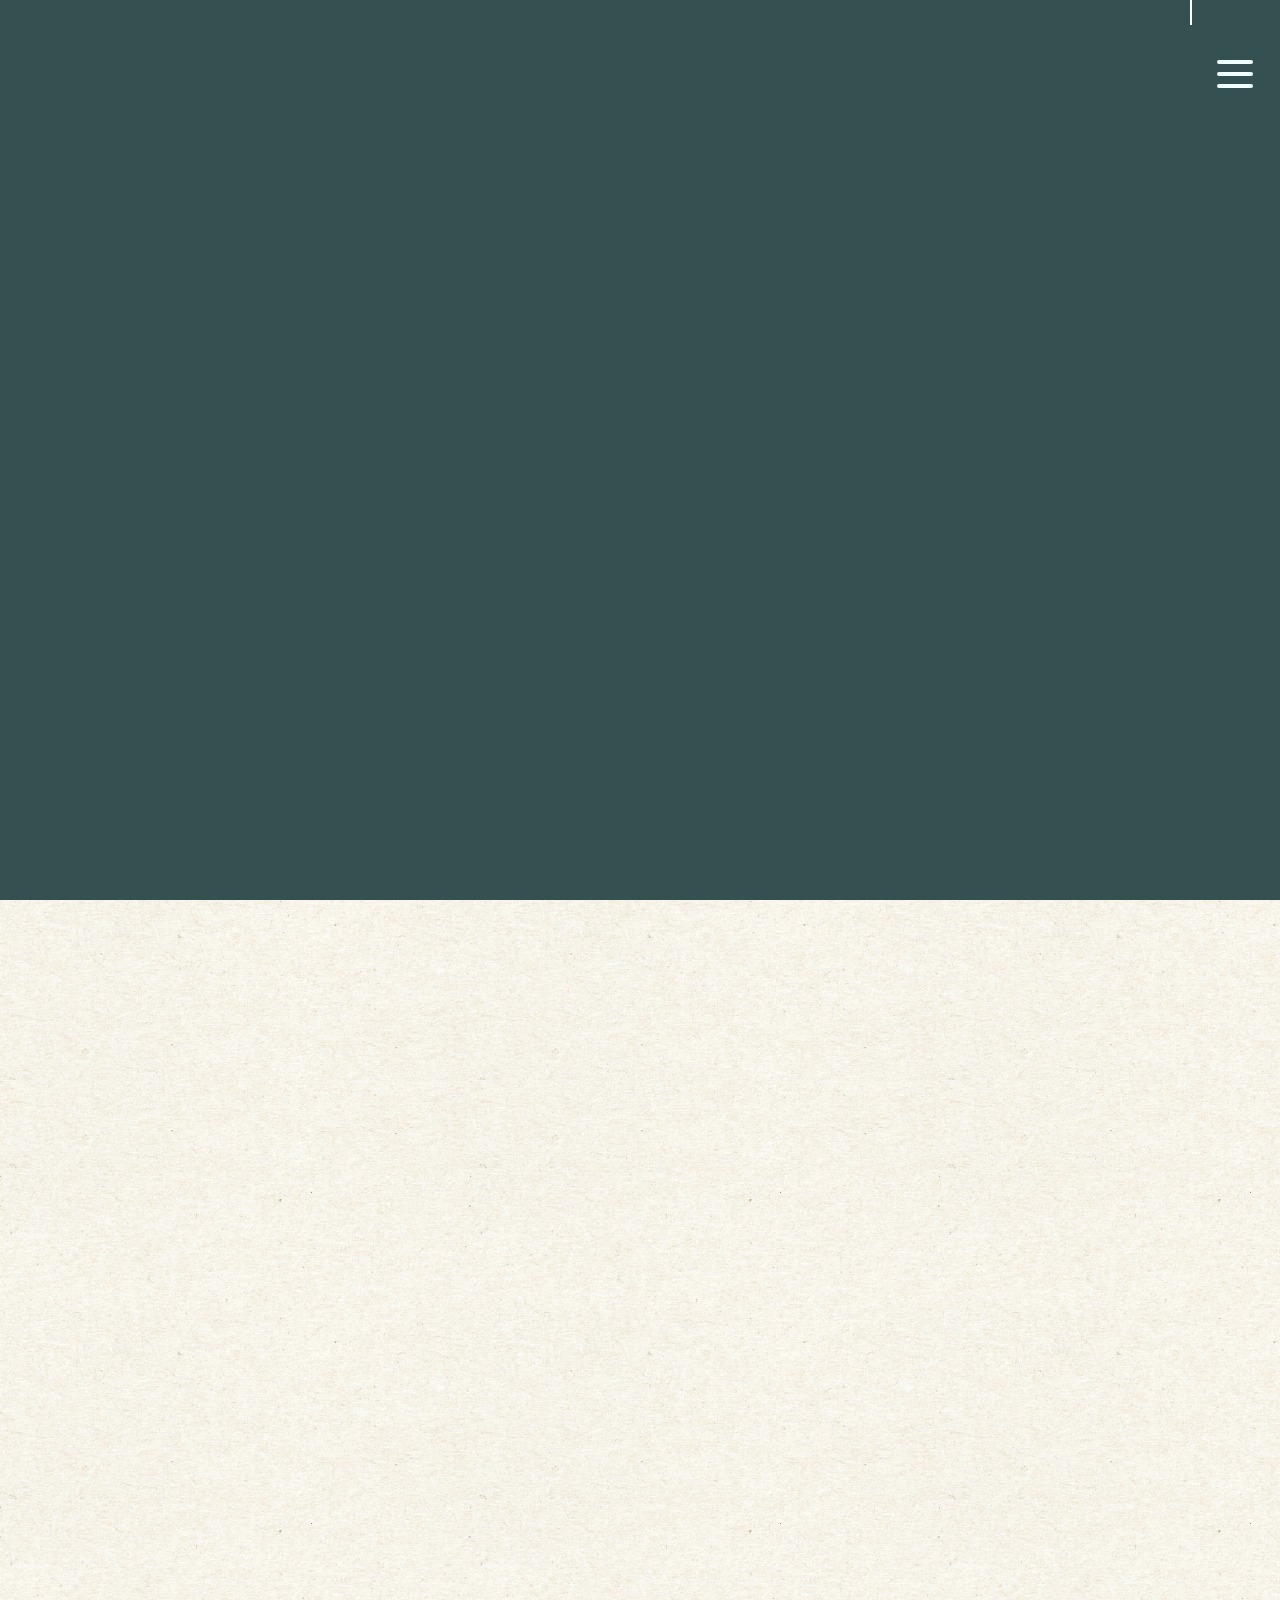
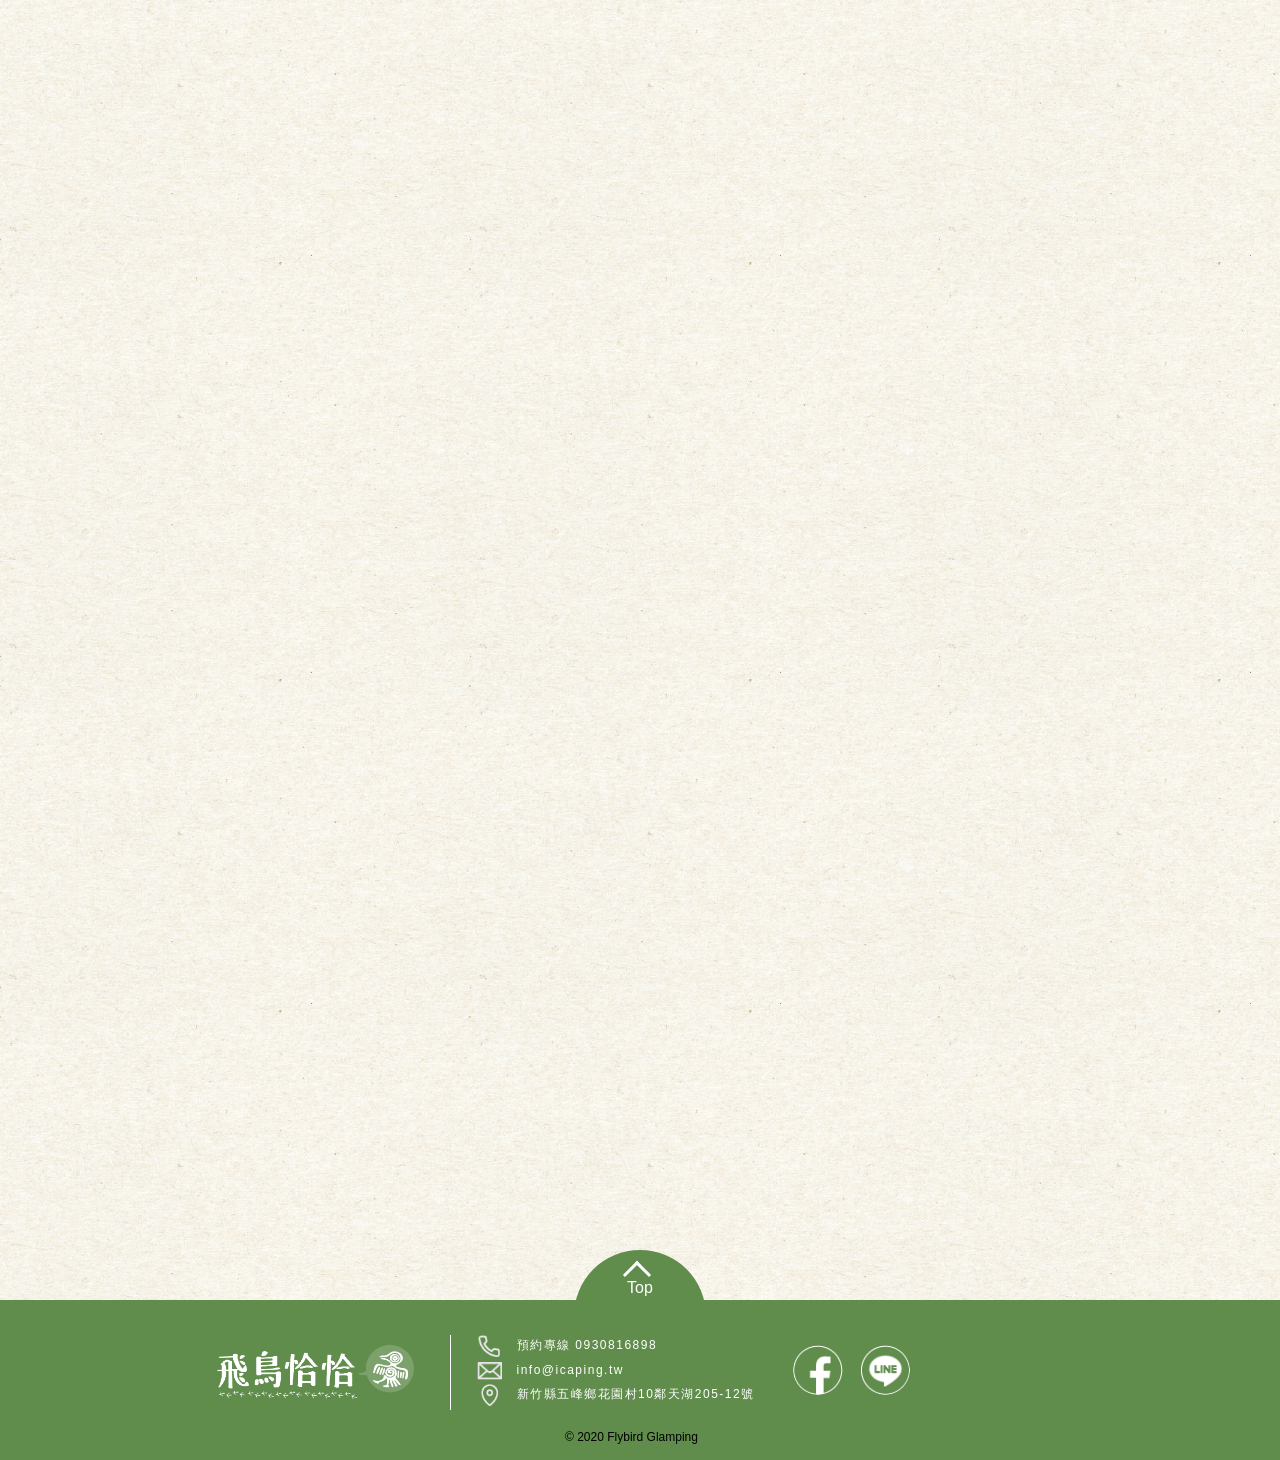
<file: eventpage-content.html>
<!DOCTYPE html>
<html lang="en">

<head>
    <meta charset="UTF-8">
    <meta name="viewport" content="width=device-width, initial-scale=1.0">
    <title>活動體驗</title>

    <link rel="stylesheet" href="./css/home-page.css">
    <link rel="stylesheet" href="./css/the-footer.css">
    <link rel="stylesheet" href="./css/eventpage-content.css">
    <link href="https://unpkg.com/aos@2.3.1/dist/aos.css" rel="stylesheet">
</head>


<body>

     <!-- nav -->
    <div id="invisible-bar"></div>
    <section class="home-page">
         
         <div class="slider-nav">
             <div></div>
         </div>
         <div id="white-line"></div>
         <div class="burger-box">
             <div id="hamburger" class="hamburglar">
                 <div class="burger-icon">
                     <div class="burger-container">
                         <span class="burger-bun-top"></span>
                         <span class="burger-filling"></span>
                         <span class="burger-bun-bot"></span>
                     </div>
                 </div>
 
                 <!-- svg ring containter -->
                 <div class="burger-ring">
                     <svg class="svg-ring">
                         <path class="path" fill="none" stroke="#fff" stroke-miterlimit="10" stroke-width="4"
                             d="M 34 2 C 16.3 2 2 16.3 2 34 s 14.3 32 32 32 s 32 -14.3 32 -32 S 51.7 2 34 2" />
                     </svg>
                 </div>
                 <!-- the masked path that animates the fill to the ring -->
 
                 <svg width="0" height="0">
                     <mask id="mask">
                         <path xmlns="http://www.w3.org/2000/svg" fill="none" stroke="#ff0000" stroke-miterlimit="10"
                             stroke-width="4" d="M 34 2 c 11.6 0 21.8 6.2 27.4 15.5 c 2.9 4.8 5 16.5 -9.4 16.5 h -4" />
                     </mask>
                 </svg>
                 <div class="path-burger">
                     <div class="animate-path">
                         <!-- <div class="path-rotation"></div> -->
                     </div>
                 </div>
             </div>
         </div>
 
         <div class="menu-container">
             <div class="nav-bg"></div>
             <div class="menu-content">
                 <div class="menu-title">
                     <div id="title"></div>
                 </div>
                 <div class="info-box">
                     <div class="info">
                         <div>
                             <a href="" id="a-margin">經營理念</a>
                         </div>
                         <div>
                             <a href="">營區導覽</a>
                         </div>
                         <div>
                             <a href="">活動體驗</a>
                         </div>
                         <div>
                             <a href="">行程資訊</a>
                         </div>
                         <div>
                             <a href="">美食佳餚</a>
                         </div>
                         <div>
                             <a href="">媒體報導</a>
                         </div>
                     </div>
                     <div class="menu-footer">
                         <div id="follow">follow us</div>
                         <div class="menu-icon-box">
                             <div></div>
                             <div></div>
                         </div>
                         <div id="copyright">©2020 Flybird copyright</div>
                     </div>
                 </div>
                 <div class="menu-drawing"></div>
             </div>
         </div>
    </section> 

    <!-- event-content -->
    <div class="container">
        <div class="colorbox-r diybox" data-aos="fade-left" data-aos-duration="1500">
            <h2>DIY</h2>
            <div class="picbox-group" data-aos="fade-left" data-aos-offset="200" data-aos-duration="1500">
                <div class="picbox" style="background-image: url(./img/event1.webp);"></div>
                <div class="picbox" style="background-image: url(./img/diy2.jpg);"></div>
                <div class="event-text">
                    <h3>手作披薩</h3>
                    <h5>手作披薩讓親子可以享受自炊的樂趣，促進家人親子關係增進彼此感情，除了滿足味蕾之餘，也可以獲得滿滿的成就感以及野營回憶。</h5>
                </div>
            </div>
        </div>

        <div class="colorbox-l playbox" data-aos="fade-right" data-aos-duration="1500">
            <h2>PLAY</h2>
            <div class="picbox-group" data-aos="fade-right" data-aos-offset="200" data-aos-duration="1500">
                <div class="picbox" style="background-image: url(./img/event3.webp);"></div>
                <div class="picbox" style="background-image: url(./img/event4.webp);"></div>
                <div class="event-text">
                    <h3>夜間抓蝦</h3>
                    <h5>戴上準備好的頭燈及蝦網，小朋友們最期待的活動就是夜間的生態觀察。營區旁的澄澈溪流中充滿著各種魚、蝦、蟹，觀察牠們的生態後便釋放他們回家，教導孩子尊重和不破壞生態環境的重要。
                    </h5>
                </div>
            </div>
        </div>

        <div class="colorbox-r playbox" data-aos="fade-left" data-aos-duration="1500">
            <div class="picbox-group" data-aos="fade-left" data-aos-offset="200" data-aos-duration="1500">
                <div class="picbox" style="background-image: url(./img/event5.webp);"></div>
                <div class="picbox" style="background-image: url(./img/event6.webp);"></div>
                <div class="event-text">
                    <h3>夜間賞螢</h3>
                    <h5>每年4月~6月是螢火蟲季，豪華露營團隊也會帶著大家賞螢。由於營區未噴灑農藥，螢火蟲的數量每年在增加，靠近溪邊就可看到滿滿螢火蟲，更加讓人興奮。
                    </h5>
                </div>
            </div>
        </div>

        <div class="colorbox-l enjoybox" data-aos="fade-right" data-aos-duration="1500">
            <h2>ENJOY</h2>
            <div class="picbox-group" data-aos="fade-right" data-aos-offset="200" data-aos-duration="1500">
                <div class="picbox" style="background-image: url(./img/event7.webp);"></div>
                <div class="picbox" style="background-image: url(./img/event8.png);"></div>
                <div class="event-text">
                    <h3>星空影院</h3>
                    <h5>在草地上擺上200吋的投影螢幕，有時播放孩子們喜愛的動畫片，有時則放映經典老片帶大家重溫舊時記憶，自然便成了最寬廣的星空電影院。
                    </h5>
                </div>
            </div>
        </div>

    </div>

    <!-- footer -->
    <footer>
        <a href="">
            <div id="top-btn">
                <div id="f-arrow"></div>
                <div id="f-top">Top</div>
            </div>
        </a>
        <div class="container">
            <div id="footer-title"></div>
            <div id="footer-line"></div>
            <div class="f-infomation-box">
                <div class="f-phone">
                    <div id="phone-icon"></div>
                    <div id="phone-text">預約專線 0930816898</div>
                </div>
                <div class="f-mail">
                    <div id="mail-icon"></div>
                    <div id="mail-text">info@icaping.tw</div>
                </div>
                <div class="f-adress">
                    <div id="adress-icon"></div>
                    <div id="adress-text">新竹縣五峰鄉花園村10鄰天湖205-12號</div>
                </div>
            </div>
            <div class="f-icon-box">
                <a href="">
                    <div id="f-fb"></div>
                </a>
                <a href="">
                    <div id="f-line"></div>
                </a>
            </div>
        </div>

        <div id="copyright">© 2020 Flybird Glamping</div>
    </footer>



    <!-- JS -->
    <script src="./js/home-page.js"></script>
    <script src="https://unpkg.com/aos@2.3.1/dist/aos.js"></script>

    <script>
        // burger 滑動效果
        window.addEventListener("scroll", () => {
            var burger_top = document.querySelector(".burger-bun-top")
            var burger_filling = document.querySelector(".burger-filling")
            var burger_bot = document.querySelector(".burger-bun-bot")
            var scrolled = window.scrollY
            if (scrolled >= window.innerHeight - 85) {
                burger_top.classList.add("black")
                burger_filling.classList.add("black")
                burger_bot.classList.add("black")
            } else {
                burger_top.classList.remove("black")
                burger_filling.classList.remove("black")
                burger_bot.classList.remove("black")
            }
        })

        // AOS動畫效果
        AOS.init();
    </script>

</body>

</html>
</file>
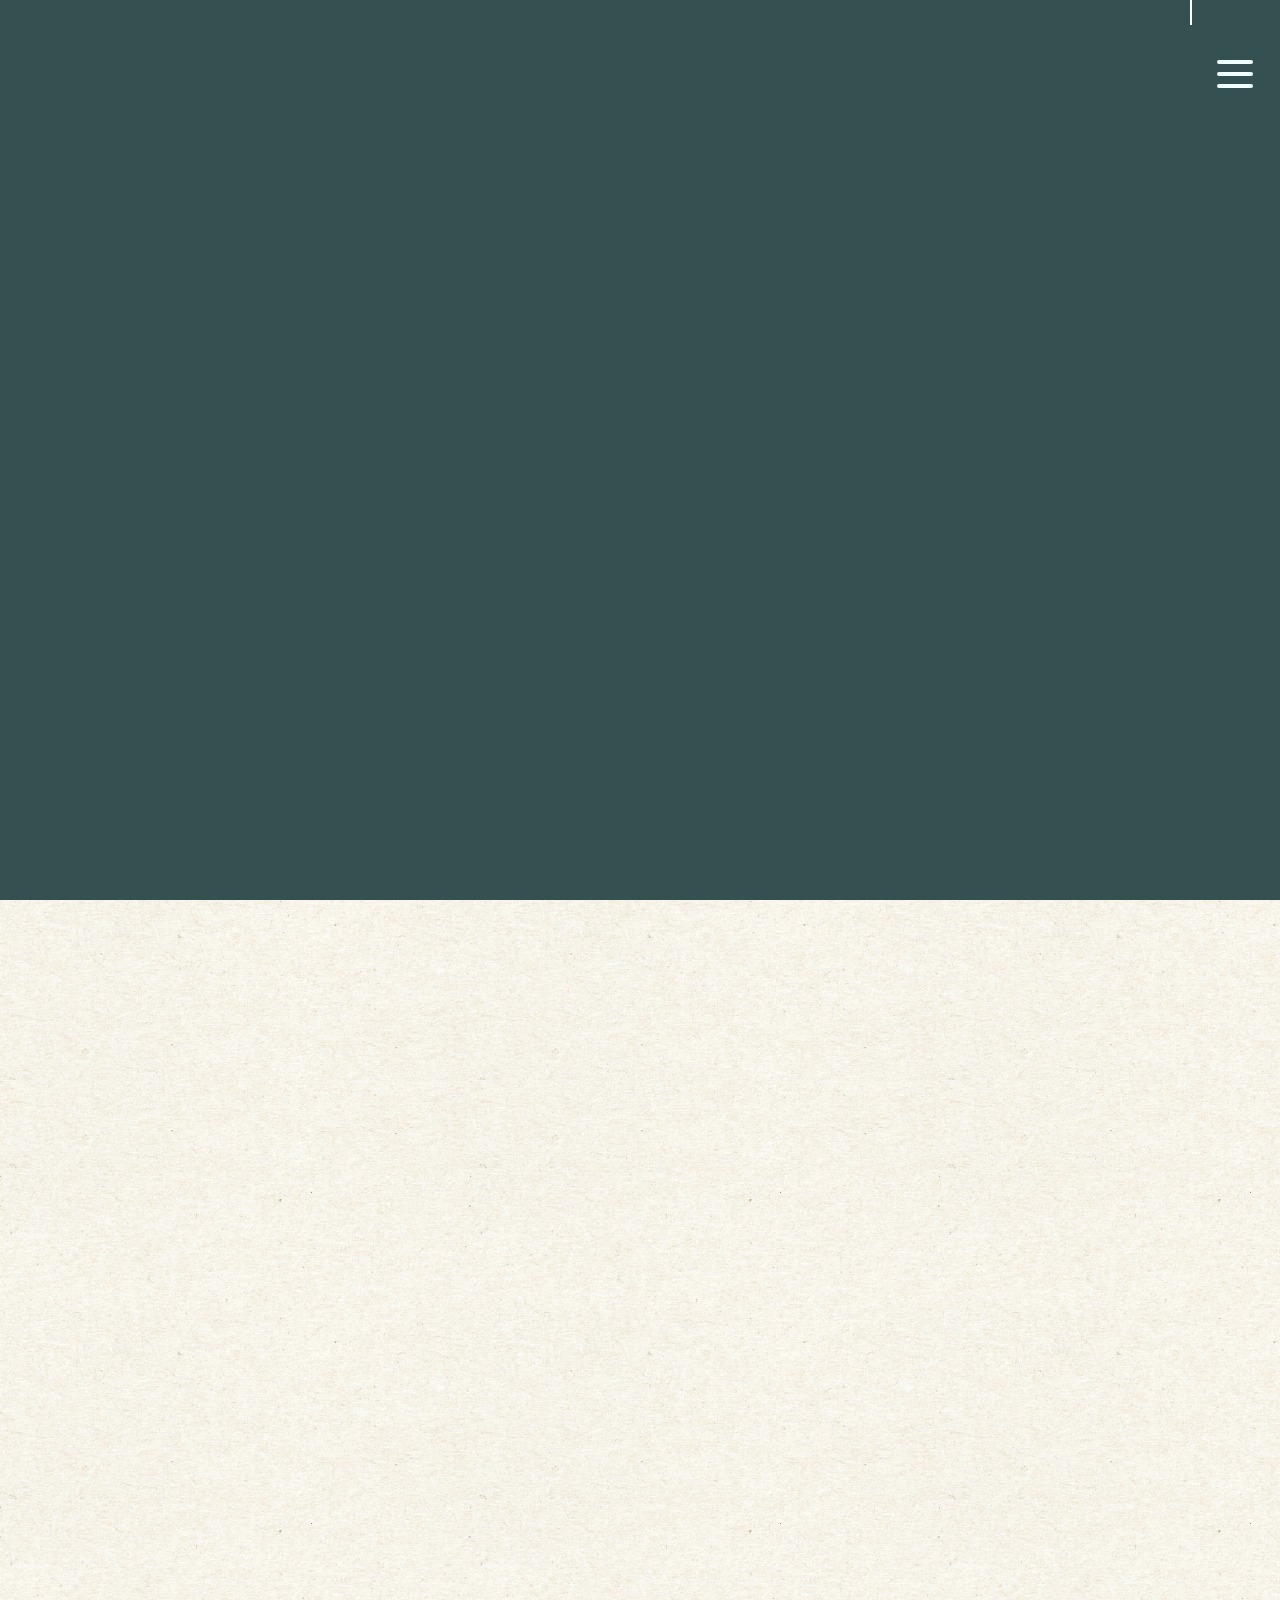
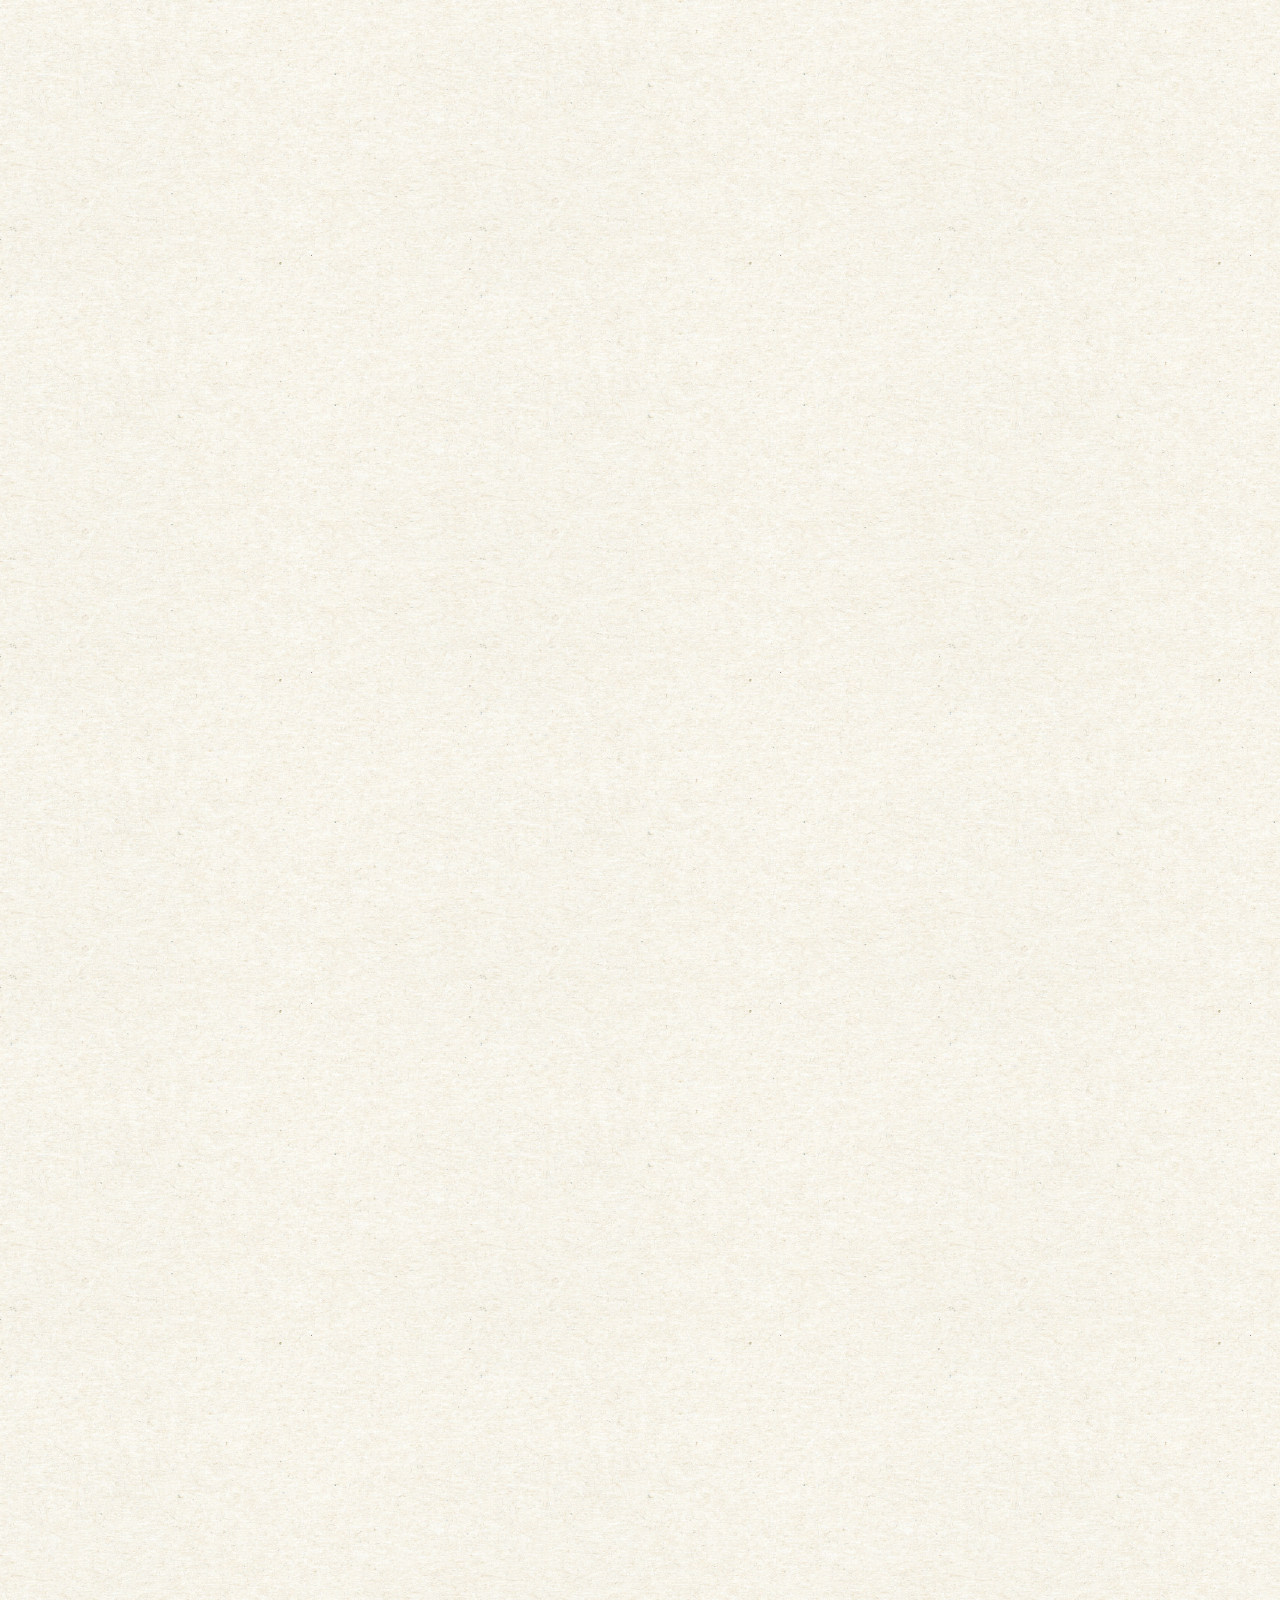
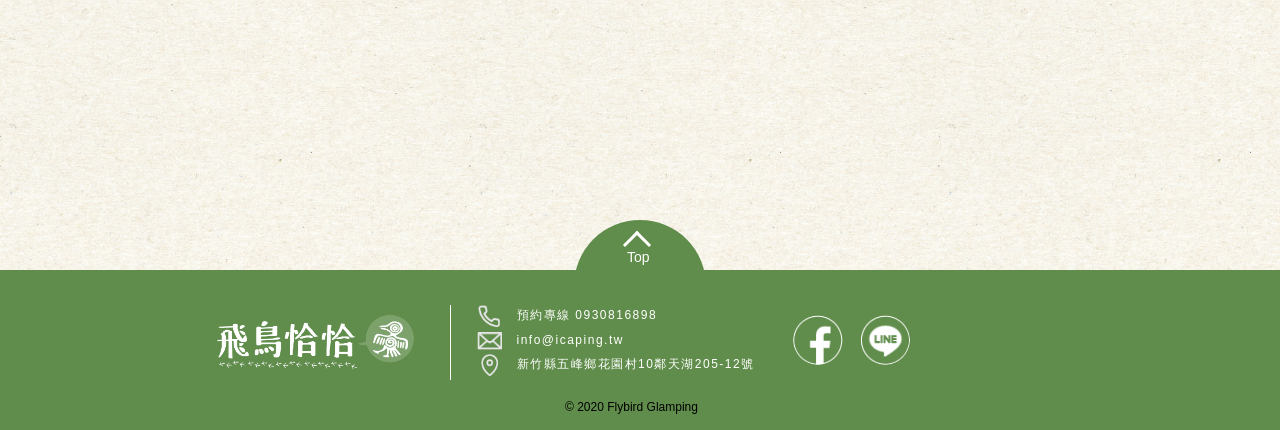
<file: foodpage-content.html>
<!DOCTYPE html>
<html lang="en">

<head>
    <meta charset="UTF-8">
    <meta name="viewport" content="width=device-width, initial-scale=1.0">
    <title>美食饗宴</title>

    <link rel="stylesheet" href="./css/home-page.css">
    <link rel="stylesheet" href="./css/the-footer.css">
    <link rel="stylesheet" href="https://unpkg.com/swiper/swiper-bundle.min.css">
    <link rel="stylesheet" href="./css/foodpage-content.css">
    <link href="https://unpkg.com/aos@2.3.1/dist/aos.css" rel="stylesheet">


</head>


<body>
    
    <!-- nav -->
    <div id="invisible-bar"></div>
    <section class="home-page">
        
        <div class="slider-nav">
            <div></div>
        </div>
        <div id="white-line"></div>
        <div class="burger-box">
            <div id="hamburger" class="hamburglar">
                <div class="burger-icon">
                    <div class="burger-container">
                        <span class="burger-bun-top"></span>
                        <span class="burger-filling"></span>
                        <span class="burger-bun-bot"></span>
                    </div>
                </div>

                <!-- svg ring containter -->
                <div class="burger-ring">
                    <svg class="svg-ring">
                        <path class="path" fill="none" stroke="#fff" stroke-miterlimit="10" stroke-width="4"
                            d="M 34 2 C 16.3 2 2 16.3 2 34 s 14.3 32 32 32 s 32 -14.3 32 -32 S 51.7 2 34 2" />
                    </svg>
                </div>
                <!-- the masked path that animates the fill to the ring -->

                <svg width="0" height="0">
                    <mask id="mask">
                        <path xmlns="http://www.w3.org/2000/svg" fill="none" stroke="#ff0000" stroke-miterlimit="10"
                            stroke-width="4" d="M 34 2 c 11.6 0 21.8 6.2 27.4 15.5 c 2.9 4.8 5 16.5 -9.4 16.5 h -4" />
                    </mask>
                </svg>
                <div class="path-burger">
                    <div class="animate-path">
                        <!-- <div class="path-rotation"></div> -->
                    </div>
                </div>
            </div>
        </div>

        <div class="menu-container">
            <div class="nav-bg"></div>
            <div class="menu-content">
                <div class="menu-title">
                    <div id="title"></div>
                </div>
                <div class="info-box">
                    <div class="info">
                        <div>
                            <a href="" id="a-margin">經營理念</a>
                        </div>
                        <div>
                            <a href="">營區導覽</a>
                        </div>
                        <div>
                            <a href="">活動體驗</a>
                        </div>
                        <div>
                            <a href="">行程資訊</a>
                        </div>
                        <div>
                            <a href="">美食佳餚</a>
                        </div>
                        <div>
                            <a href="">媒體報導</a>
                        </div>
                    </div>
                    <div class="menu-footer">
                        <div id="follow">follow us</div>
                        <div class="menu-icon-box">
                            <div></div>
                            <div></div>
                        </div>
                        <div id="copyright">©2020 Flybird copyright</div>
                    </div>
                </div>
                <div class="menu-drawing"></div>
            </div>
        </div>
    </section>



    <!-- Swiper -->
    <div class="container">
        <div class="foodbox" data-aos="zoom-out-up" data-aos-duration="1500">
            <div class="food-text">
                <h3>美味早餐</h3>
                <h5>飛鳥恰恰早餐皆採自助式，是主廚從早上五點開始準備，每一樣皆是親手做的美味餐點，新鮮多汁的水果，配上美味無窮的炒蛋和麵包，一邊曬太陽一邊享用餐點，好不愜意。</h5>
            </div>
            <div class="foodmask">
                <img src="./img/food-picmask.png" alt="">
            </div>
            <div class="picbox">
                <div class="swiper-container">
                    <div class="swiper-wrapper">
                        <div class="swiper-slide"><img src="./img/breakfast1.webp" alt=""></div>
                        <div class="swiper-slide"><img src="./img/breakfast2.webp" alt=""></div>
                        <div class="swiper-slide"><img src="./img/breakfast3.webp" alt=""></div>
                        <div class="swiper-slide"><img src="./img/breakfast4.webp" alt=""></div>               
                    </div>

                    <!-- Add Arrows -->
                    <div class="swiper-button-next"></div>
                    <div class="swiper-button-prev"></div>

                    <!-- Add Pagination 點點-->
                    <div class="swiper-pagination"></div>
                </div>
            </div>
        </div>

        <div class="foodbox" data-aos="zoom-out-up" data-aos-duration="1500">      
            <div class="picbox">
                <div class="swiper-container">
                    <div class="swiper-wrapper">
                        <div class="swiper-slide"><img src="./img/pizza1.webp" alt=""></div>
                        <div class="swiper-slide"><img src="./img/pizza2.webp" alt=""></div>
                        <div class="swiper-slide"><img src="./img/pizza3.webp" alt=""></div>
                        <div class="swiper-slide"><img src="./img/pizza4.webp" alt=""></div>               
                    </div>

                    <!-- Add Arrows -->
                    <div class="swiper-button-next"></div>
                    <div class="swiper-button-prev"></div>

                    <!-- Add Pagination 點點-->
                    <div class="swiper-pagination"></div>
                </div>
            </div>

            <div class="foodmask-r">
                <img src="./img/food-picmask-r.png" alt="">
            </div>

            <div class="food-text-r">
                <h3>手作午餐</h3>
                <h5>吃過了頂級大廚的巧手餐點，換自己動手做Pizza，感受如野炊般的樂趣。撒上自己喜愛的配料，在400多度的烤箱中烤90秒後就能出爐上桌，一步一步跟著做，享受滿滿的成就感與飽足感。</h5>
            </div>
        </div>

        <div class="foodbox" data-aos="zoom-out-up" data-aos-duration="1500">
            <div class="food-text">
                <h3>精緻下午茶</h3>
                <h5>精緻的糕點配上香醇的咖啡，耳中再傳來優雅的音樂，不論視覺、聽覺與味覺皆能獲得享受。恰如其分的高級戶外下午茶，有種偷得浮生半日閒的美妙。</h5>
            </div>
            <div class="foodmask">
                <img src="./img/food-picmask.png" alt="">
            </div>
            <div class="picbox">
                <div class="swiper-container">
                    <div class="swiper-wrapper">
                        <div class="swiper-slide"><img src="./img/teatime1.webp" alt=""></div>
                        <div class="swiper-slide"><img src="./img/teatime2.webp" alt=""></div>
                        <div class="swiper-slide"><img src="./img/teatime3.webp" alt=""></div>
                        <div class="swiper-slide"><img src="./img/teatime4.webp" alt=""></div>               
                    </div>

                    <!-- Add Arrows -->
                    <div class="swiper-button-next"></div>
                    <div class="swiper-button-prev"></div>

                    <!-- Add Pagination 點點-->
                    <div class="swiper-pagination"></div>
                </div>
            </div>
        </div>

        <div class="foodbox" data-aos="zoom-out-up" data-aos-duration="1500">      
            <div class="picbox">
                <div class="swiper-container">
                    <div class="swiper-wrapper">
                        <div class="swiper-slide"><img src="./img/dinner1.webp" alt=""></div>
                        <div class="swiper-slide"><img src="./img/dinner2.webp" alt=""></div>
                        <div class="swiper-slide"><img src="./img/dinner3.webp" alt=""></div>
                        <div class="swiper-slide"><img src="./img/dinner4.webp" alt=""></div>               
                    </div>

                    <!-- Add Arrows -->
                    <div class="swiper-button-next"></div>
                    <div class="swiper-button-prev"></div>

                    <!-- Add Pagination 點點-->
                    <div class="swiper-pagination"></div>
                </div>
            </div>

            <div class="foodmask-r">
                <img src="./img/food-picmask-r.png" alt="">
            </div>

            <div class="food-text-r">
                <h3>豪華晚餐</h3>
                <h5>主廚精心設計的晚宴佳餚，從前菜一道道色香味俱全，加上誠意十足的豐盛主餐，吃的不僅僅是口胃的滿足，更是絕無僅有尊絕非凡。再加上露營團隊費盡心思佈置的浪漫晚餐空間，營火、燭光整體的氛圍與餐點的結合讓你體驗一場視覺及味覺滿分的豪華燭光野宴。
                </h5>
            </div>
        </div>

        <div class="foodbox" data-aos="zoom-out-up" data-aos-duration="1500">
            <div class="food-text">
                <h3>享受消夜</h3>
                <h5>夜晚營區有主廚為大家親煮宵夜，依照季節也有不同的菜單設計，冬天準備熱紅酒、關東煮來暖暖身，夏天則準備清爽的調酒以及串烤沁涼人心。在星空的照耀下，所有自然美景都成了最美的配菜。</h5>
            </div>
            <div class="foodmask">
                <img src="./img/food-picmask.png" alt="">
            </div>
            <div class="picbox">
                <div class="swiper-container">
                    <div class="swiper-wrapper">
                        <div class="swiper-slide"><img src="./img/latenight1.webp" alt=""></div>
                        <div class="swiper-slide"><img src="./img/latenight2.webp" alt=""></div>
                        <div class="swiper-slide"><img src="./img/latenight3.webp" alt=""></div>
                        <div class="swiper-slide"><img src="./img/latenight4.webp" alt=""></div>               
                    </div>

                    <!-- Add Arrows -->
                    <div class="swiper-button-next"></div>
                    <div class="swiper-button-prev"></div>

                    <!-- Add Pagination 點點-->
                    <div class="swiper-pagination"></div>
                </div>
            </div>
        </div>

    </div>


    <!-- footer -->
    <footer>
        <a href="">
            <div id="top-btn">
                <div id="f-arrow"></div>
                <div id="f-top">Top</div>
            </div>
        </a>
        <div class="container">
            <div id="footer-title"></div>
            <div id="footer-line"></div>
            <div class="f-infomation-box">
                <div class="f-phone">
                    <div id="phone-icon"></div>
                    <div id="phone-text">預約專線 0930816898</div>
                </div>
                <div class="f-mail">
                    <div id="mail-icon"></div>
                    <div id="mail-text">info@icaping.tw</div>
                </div>
                <div class="f-adress">
                    <div id="adress-icon"></div>
                    <div id="adress-text">新竹縣五峰鄉花園村10鄰天湖205-12號</div>
                </div>
            </div>
            <div class="f-icon-box">
                <a href="">
                    <div id="f-fb"></div>
                </a>
                <a href="">
                    <div id="f-line"></div>
                </a>
            </div>
        </div>

        <div id="copyright">© 2020 Flybird Glamping</div>
    </footer>


    <!-- JS -->
    <script src="./js/home-page.js"></script>

    <script src="https://unpkg.com/swiper/swiper-bundle.min.js"></script>
    <script src="https://unpkg.com/aos@2.3.1/dist/aos.js"></script>

    <script>
        var swiper = new Swiper('.swiper-container', {
            // 箭頭JS
            navigation: {
                nextEl: '.swiper-button-next',
                prevEl: '.swiper-button-prev',
            },

            // LOOP JS 無限輪播
            slidesPerView: 1,
            loop: true,
            pagination: {
                el: '.swiper-pagination',
                clickable: true,
            },

            // 點點JS
            pagination: {
                el: '.swiper-pagination',
                dynamicBullets: true,
            },

            // 自動撥放
            autoplay: {
                delay: 2500,
                disableOnInteraction: false,
            },
        });

        // burger 滑動效果
        window.addEventListener("scroll", () => {
            var burger_top = document.querySelector(".burger-bun-top")
            var burger_filling = document.querySelector(".burger-filling")
            var burger_bot = document.querySelector(".burger-bun-bot")
            var scrolled = window.scrollY
            if (scrolled >= window.innerHeight - 85) {
                burger_top.classList.add("black")
                burger_filling.classList.add("black")
                burger_bot.classList.add("black")
            } else {
                burger_top.classList.remove("black")
                burger_filling.classList.remove("black")
                burger_bot.classList.remove("black")
            }
        })

        // AOS動畫效果
        AOS.init();
    </script>

</body>

</html>
</file>
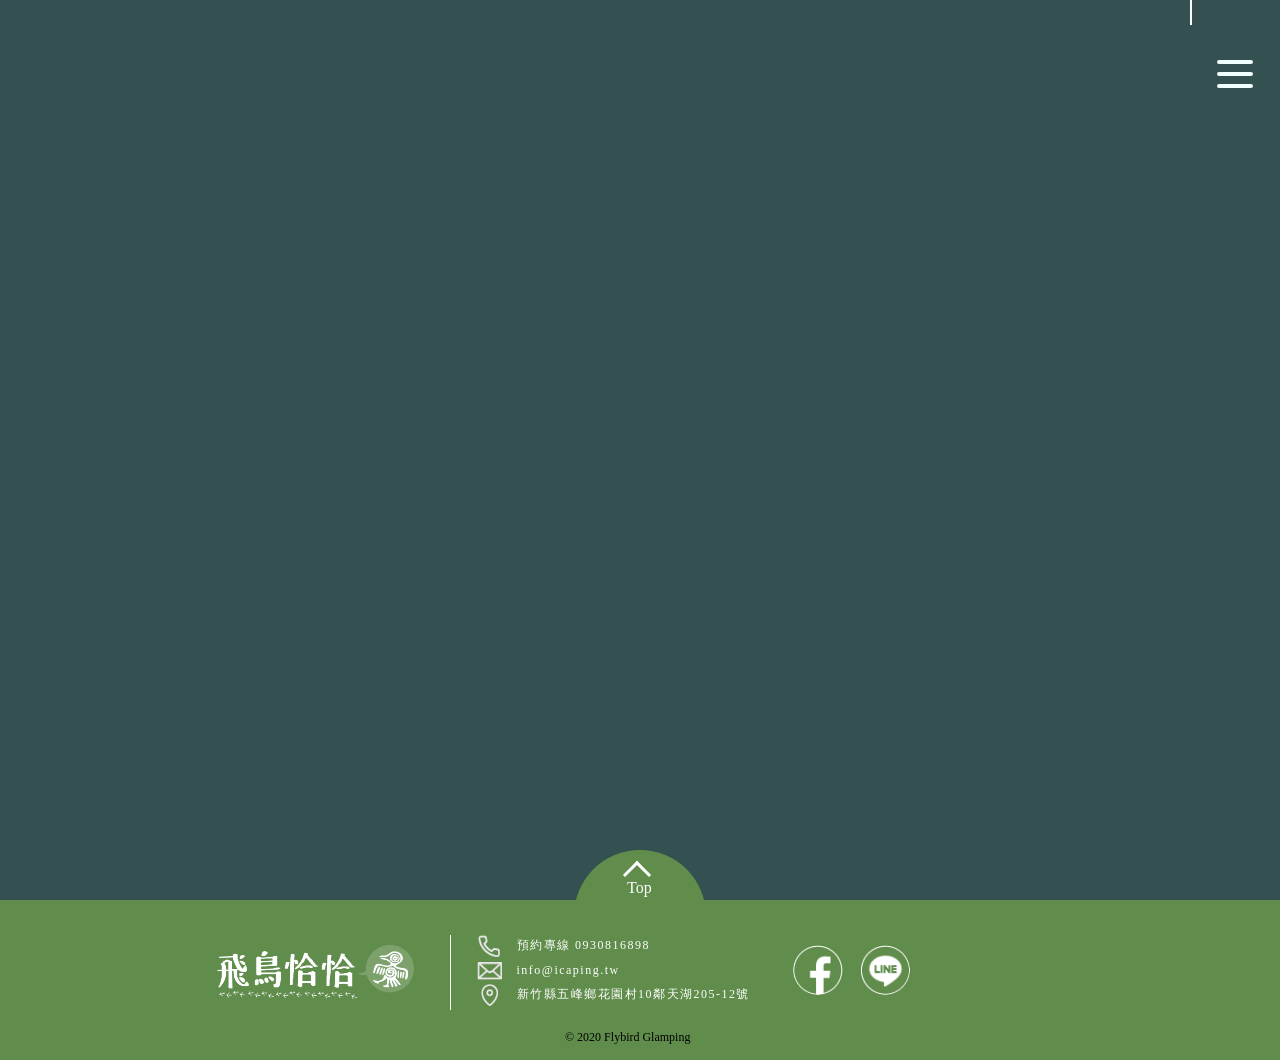
<file: layout.html>
<!DOCTYPE html>
<html lang="en">

<head>
    <meta charset="UTF-8">
    <meta name="viewport" content="width=device-width, initial-scale=1.0">
    <title>Document</title>
    <link rel="stylesheet" href="./css/home-page.css">
    <link rel="stylesheet" href="./css/the-footer.css">
<style>
   
</style>


</head>

<body>
    <!-- nav-bar -->
    <div id="invisible-bar"></div>
    <section class="home-page">
        <div>



    
        </div>




        <div class="slider-nav">
            <div></div>
        </div>
        <div id="white-line"></div>
        <div class="burger-box">
            <div id="hamburger" class="hamburglar">
                <div class="burger-icon">
                    <div class="burger-container">
                        <span class="burger-bun-top"></span>
                        <span class="burger-filling"></span>
                        <span class="burger-bun-bot"></span>
                    </div>
                </div>

                <!-- svg ring containter -->
                <div class="burger-ring">
                    <svg class="svg-ring">
                        <path class="path" fill="none" stroke="#fff" stroke-miterlimit="10" stroke-width="4"
                            d="M 34 2 C 16.3 2 2 16.3 2 34 s 14.3 32 32 32 s 32 -14.3 32 -32 S 51.7 2 34 2" />
                    </svg>
                </div>
                <!-- the masked path that animates the fill to the ring -->

                <svg width="0" height="0">
                    <mask id="mask">
                        <path xmlns="http://www.w3.org/2000/svg" fill="none" stroke="#ff0000" stroke-miterlimit="10"
                            stroke-width="4" d="M 34 2 c 11.6 0 21.8 6.2 27.4 15.5 c 2.9 4.8 5 16.5 -9.4 16.5 h -4" />
                    </mask>
                </svg>
                <div class="path-burger">
                    <div class="animate-path">
                        <!-- <div class="path-rotation"></div> -->
                    </div>
                </div>
            </div>
        </div>

        <div class="menu-container">
            <div class="nav-bg"></div>
            <div class="menu-content">
                <div class="menu-title">
                    <div id="title"></div>
                </div>
                <div class="info-box">
                    <div class="info">
                        <div>
                            <a href="" id="a-margin">經營理念</a>
                        </div>
                        <div>
                            <a href="">營區導覽</a>
                        </div>
                        <div>
                            <a href="">活動體驗</a>
                        </div>
                        <div>
                            <a href="">行程資訊</a>
                        </div>
                        <div>
                            <a href="">美食佳餚</a>
                        </div>
                        <div>
                            <a href="">媒體報導</a>
                        </div>
                    </div>
                    <div class="menu-footer">
                        <div id="follow">follow us</div>
                        <div class="menu-icon-box">
                            <div></div>
                            <div></div>
                        </div>
                        <div id="copyright">©2020 Flybird copyright</div>
                    </div>
                </div>
                <div class="menu-drawing"></div>
            </div>
        </div>
    </section>






<!-- footer -->
    <footer>
        <a href="">
            <div id="top-btn">
                <div id="f-arrow"></div>
                <div id="f-top">Top</div>
            </div>
        </a>
        <div class="container">
            <div id="footer-title"></div>
            <div id="footer-line"></div>
            <div class="f-infomation-box">
                <div class="f-phone">
                    <div id="phone-icon"></div>
                    <div id="phone-text">預約專線 0930816898</div>
                </div>
                <div class="f-mail">
                    <div id="mail-icon"></div>
                    <div id="mail-text">info@icaping.tw</div>
                </div>
                <div class="f-adress">
                    <div id="adress-icon"></div>
                    <div id="adress-text">新竹縣五峰鄉花園村10鄰天湖205-12號</div>
                </div>
            </div>
            <div class="f-icon-box">
                <a href="">
                    <div id="f-fb"></div>
                </a>
                <a href="">
                    <div id="f-line"></div>
                </a>
            </div>
        </div>

        <div id="copyright">© 2020 Flybird Glamping</div>
    </footer>


    <script src="./js/home-page.js"></script>
</body>

</html>
</file>
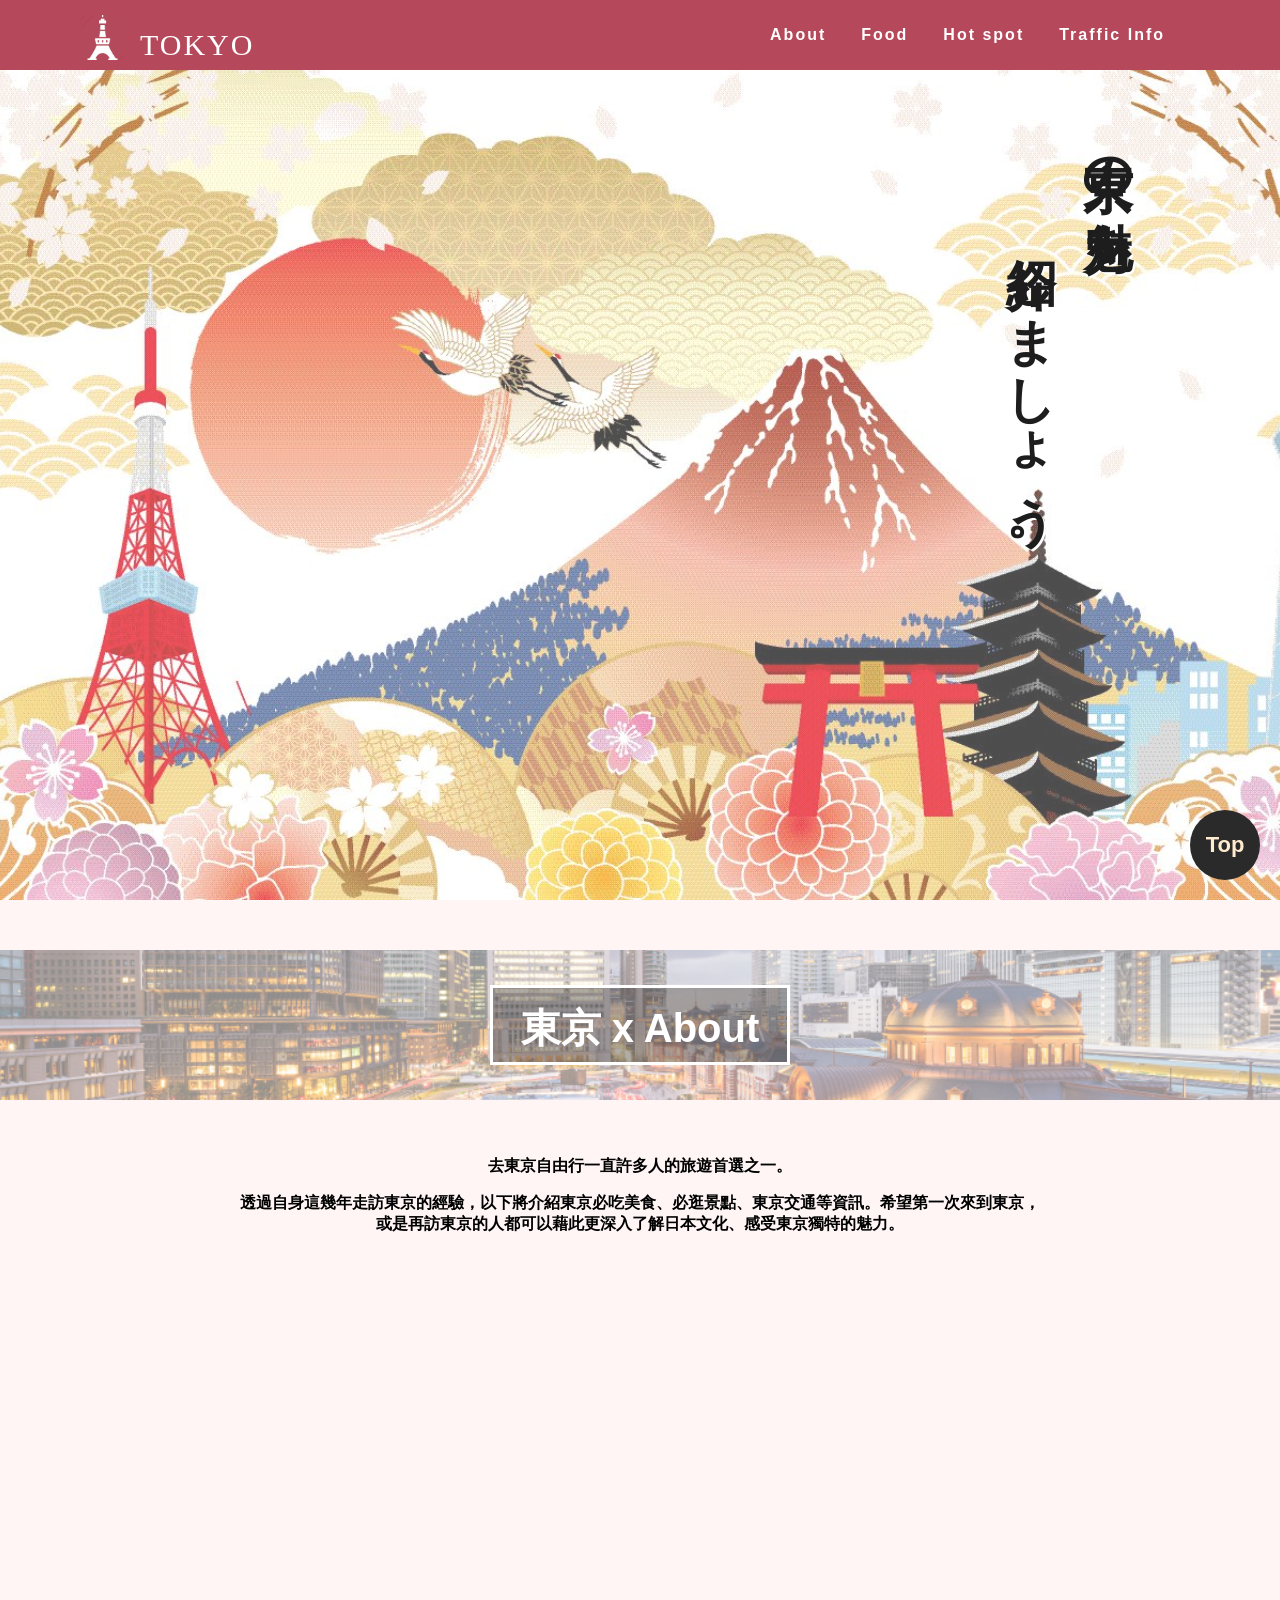
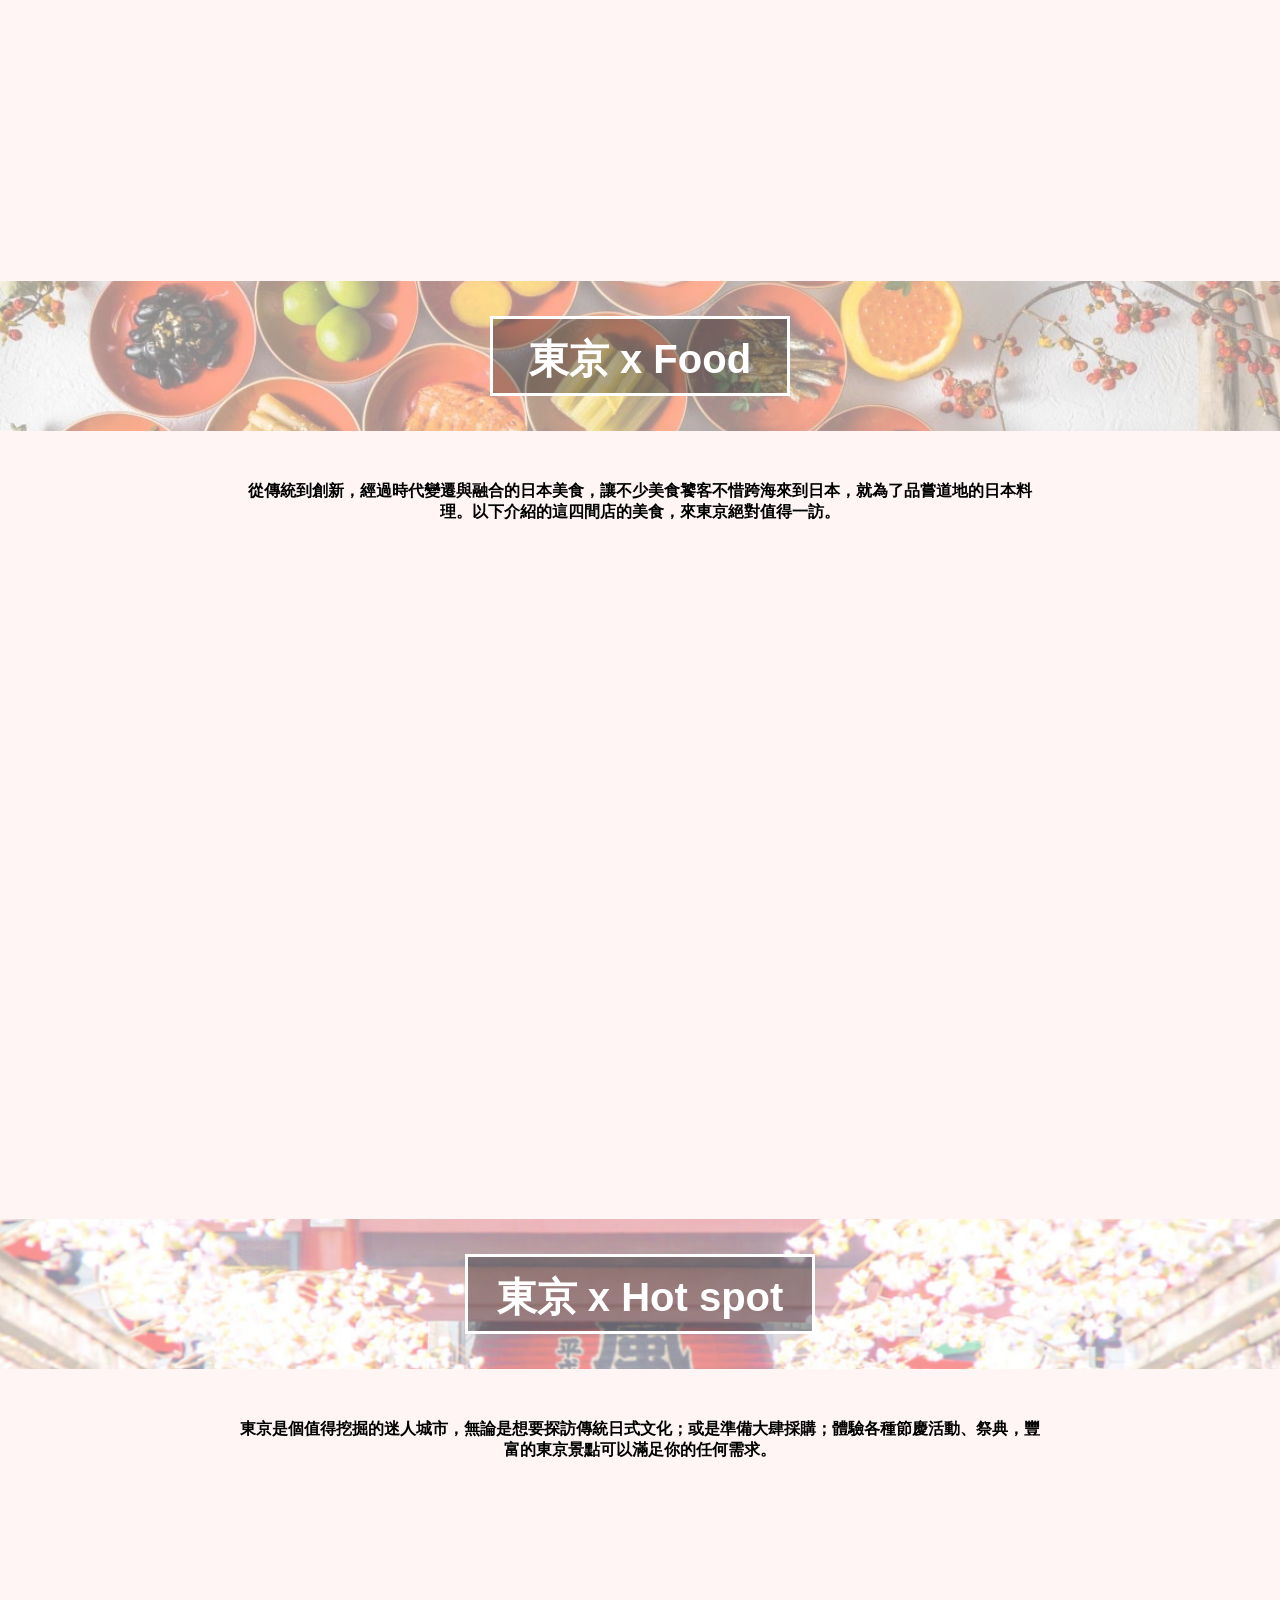
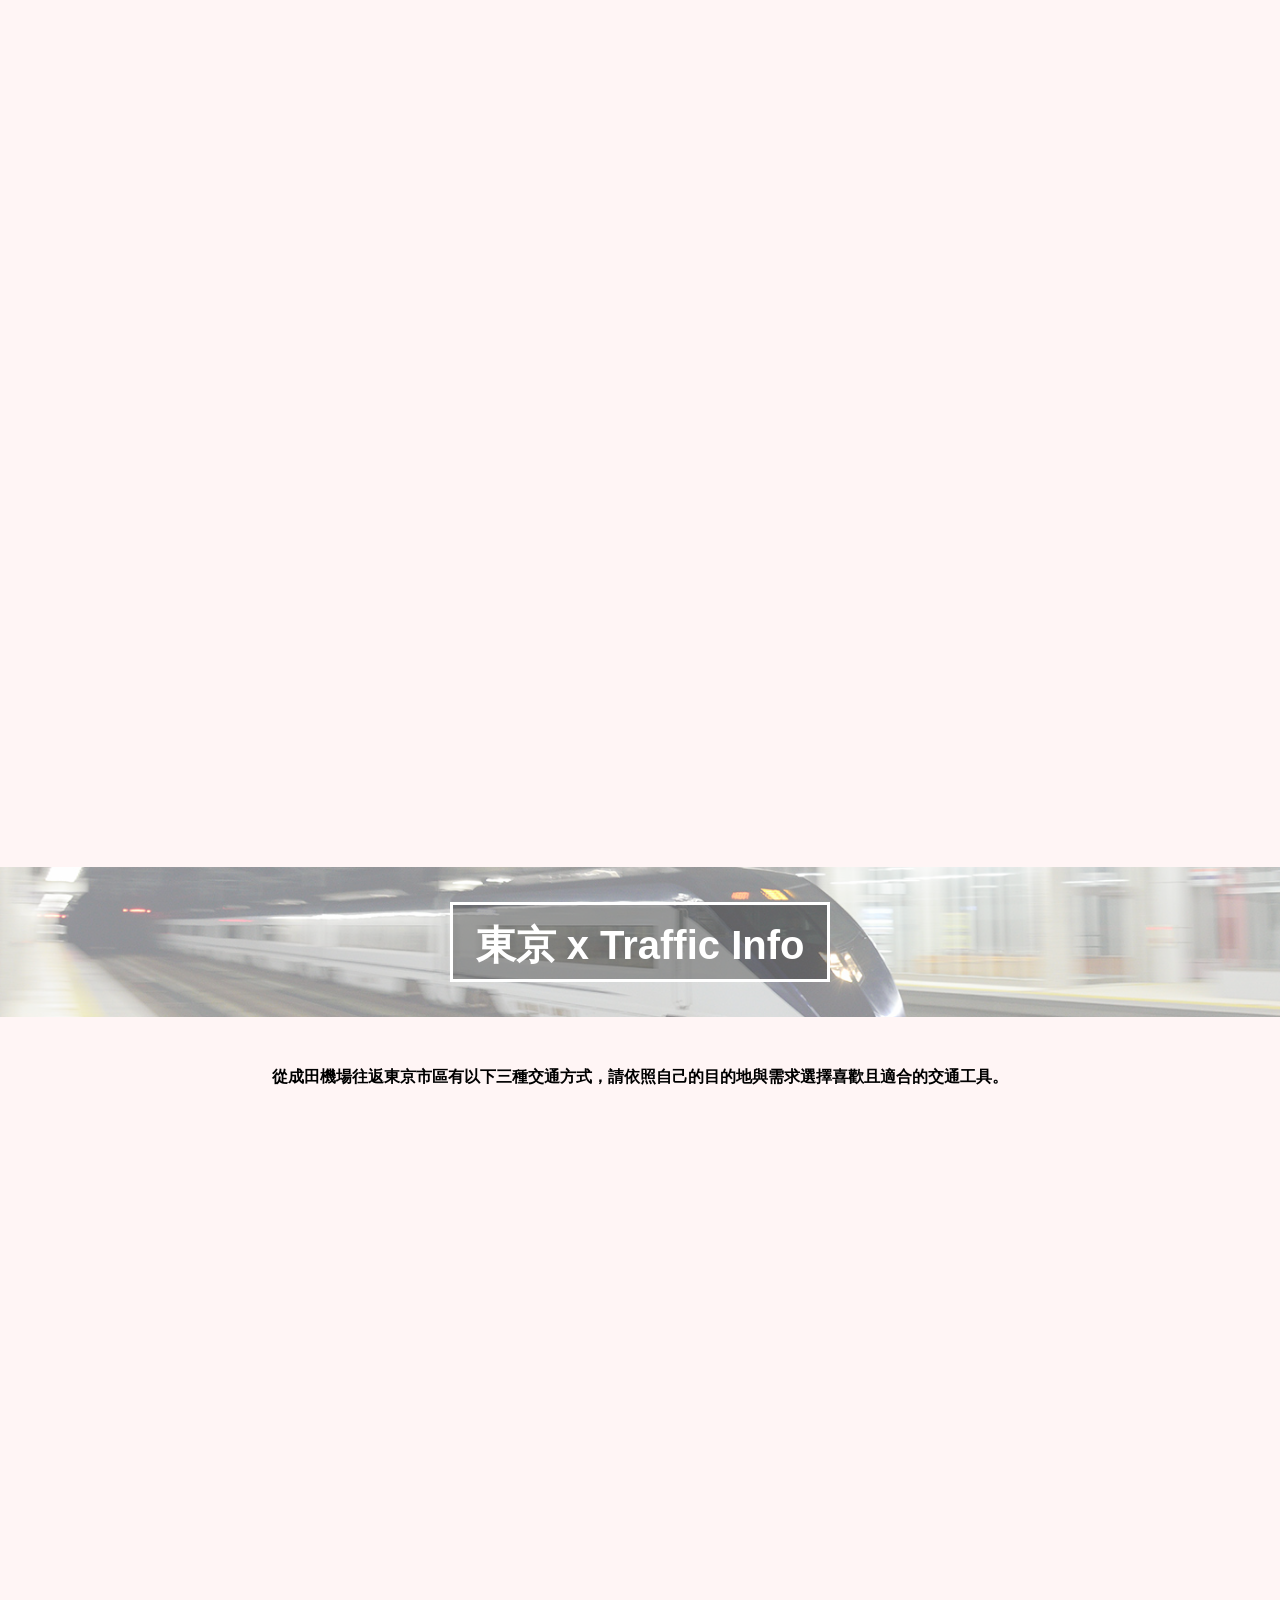
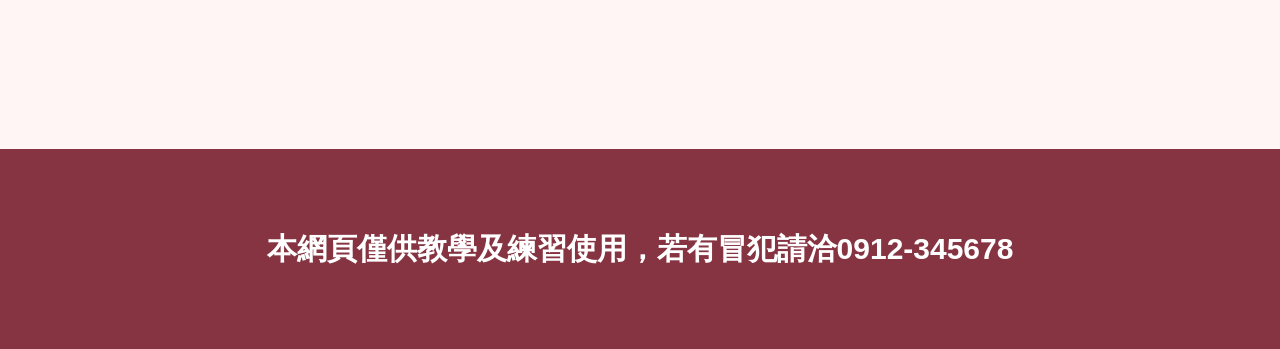
<file: 介紹東京.html>
<!DOCTYPE html>
<html lang="en">

<head>
    <meta charset="UTF-8">
    <meta name="viewport" content="width=device-width, initial-scale=1.0">
    <title>介紹東京</title>
    <link rel="stylesheet" href="css/index2.css">

    <link href="https://unpkg.com/aos@2.3.1/dist/aos.css" rel="stylesheet">

</head>



<body>

    <div id="nav">
        <a href="">
            <div id="logo">
                <div class="logo-pic"></div>
                <span>
                    TOKYO
                </span>
            </div>
        </a>


        <ul>
            <li><a href="#sec1" class="dropdown">About</a></li>
            <li><a href="#sec2" class="dropdown">Food</a></li>
            <li><a href="#sec3" class="dropdown">Hot spot</a></li>
            <li><a href="#sec4" class="dropdown">Traffic Info</a></li>
        </ul>

        <a href="#" class="burgar-btn">
            <div></div>
            <div></div>
            <div></div>
        </a>

    </div>

    <div id="banner">
        <div id="banner-pic" class="bg-setting" data-aos="zoom-out-up" data-aos-duration="3000">

            <div class="mask">

                <div class="text-box">
                    <span>
                        <p>東京の魅力を</p>
                        <p> 紹介しましょう。</p>
                    </span>
                </div>

            </div>
        </div>
    </div>



    <div id="content">

        <div id="section1">

            <div id="sec1" class="fake"></div>

            <div class="section1-banner full-page bg-setting">

                <div class="mask">
                    <div class="text-box">
                        東京 x About
                    </div>
                </div>
            </div>


            <div class="container">

                <div class="p-box">
                    <p>去東京自由行一直許多人的旅遊首選之一。</p>
                    <p>透過自身這幾年走訪東京的經驗，以下將介紹東京必吃美食、必逛景點、東京交通等資訊。希望第一次來到東京，或是再訪東京的人都可以藉此更深入了解日本文化、感受東京獨特的魅力。</p>
                </div>


                <div id="section-1-top" data-aos="fade-up" data-aos-duration="2000">
                    <div class="pic full-page bg-setting">
                        <div class="mask"></div>
                    </div>

                    <div class="text-box">
                        <span>
                            <p>「東京」是日本的首都也是經濟政治中心，也是世界最繁華的城市之一。</p>

                            東京是日本國內最多訪日遊客最多的城市，因此相較日本其他地區，東京擁有更多的旅遊設施和服務，是一個便利、繁華又充滿魅力的旅遊景點。
                        </span>
                    </div>
                </div>

            </div>

        </div>


        <div id="section2">

            <div id="sec2" class="fake"></div>

            <div class="section2-banner full-page bg-setting">
                <div class="mask">
                    <div class="text-box">
                        東京 x Food
                    </div>
                </div>
            </div>


            <div class="container">

                <div class="p-box">
                    <p>從傳統到創新，經過時代變遷與融合的日本美食，讓不少美食饕客不惜跨海來到日本，就為了品嘗道地的日本料理。以下介紹的這四間店的美食，來東京絕對值得一訪。</p>
                </div>

                <div class="card-group">

                    <div class="card A" data-aos="flip-left" data-aos-duration="1200">
                        <div class="card-pic bg-setting"></div>
                        <div class="card-text">
                            <p>壽司美登利</p>
                            梅丘壽司美登利主打迴轉壽司和季節套餐，食材鮮度和品質比一般評價迴轉壽司店高出不少，一盤盤厚實的新鮮的魚肉絕對能滿足饕客們的味蕾。
                            <div class="card-btn">
                                <a href="">more ></a>
                            </div>
                        </div>
                    </div>

                    <div class="card B" data-aos="flip-left" data-aos-duration="1500">
                        <div class="card-pic bg-setting"></div>
                        <div class="card-text">
                            <p>一蘭拉麵</p>
                            一蘭拉麵是天然豚骨湯拉麵專門店，湯頭醇厚不膩口，使用博多拉麵的極細麵，再配上一蘭秘傳辣醬絕對讓你一口接著一口。
                            <div class="card-btn">
                                <a href="">more ></a>
                            </div>
                        </div>
                    </div>

                    <div class="card C" data-aos="flip-left" data-aos-duration="1800">
                        <div class="card-pic bg-setting"></div>
                        <div class="card-text">
                            <p>敘敘苑燒肉</p>
                            為中高價位的韓式燒肉店，套餐採用精選的日本和牛，配上各式韓式小菜。特別推薦前往晴空塔30樓的分店，讓你可以邊享用美味燒肉邊眺望東京市景。
                            <div class="card-btn">
                                <a href="">more ></a>
                            </div>
                        </div>
                    </div>

                    <div class="card D" data-aos="flip-left" data-aos-duration="2000">
                        <div class="card-pic bg-setting"></div>
                        <div class="card-text">
                            <p>Bills</p>
                            源自澳洲、擁有世界第一早餐美名的Bills，瑞可達起司鬆餅抹上奶油淋上楓糖，口味清爽。其他餐點也不遑多讓，想要一嚐世界第一早餐來這裡就對了。
                            <div class="card-btn">
                                <a href="">more ></a>
                            </div>
                        </div>
                    </div>
                </div>


            </div>
        </div>


        <div id="section3">

            <div id="sec3" class="fake"></div>

            <div class="section3-banner full-page bg-setting">
                <div class="mask">
                    <div class="text-box">
                        東京 x Hot spot
                    </div>
                </div>
            </div>

            <div class="container">

                <div class="p-box">
                    <p>東京是個值得挖掘的迷人城市，無論是想要探訪傳統日式文化；或是準備大肆採購；體驗各種節慶活動、祭典，豐富的東京景點可以滿足你的任何需求。</p>
                </div>


                <div class="spot-group">

                    <div class="box-up"  data-aos="fade-up"
                    data-aos-duration="3000">

                        <div class="box-up-l full-page bg-setting s1">
                            <div class="box-text">
                                <p>淺草</p>
                                有著偌大的「雷門」燈籠，淺草寺是東京都內最古老的寺廟。除了參拜寺廟外，周圍的「仲見世通」商店街販售著各式特色東京伴手禮、復古玩具、日式點心，是一個充滿日式風味的東京景點。
                            </div>
                        </div>


                        <div class="box-up-r">
                            <div class="box-up-r-1 full-page bg-setting s2">
                                <div class="box-text">
                                    <p>東京迪士尼</p>
                                    被日本人稱為夢想國度的東京迪士尼，不管是與家人、朋友或是戀人前往，都能盡情享受園區內的所有設施與表演，樂度過夢幻般的一天。
                                </div>
                            </div>
                            <div class="box-up-r-2 full-page bg-setting s3">
                                <div class="box-text">
                                    <p>六本木</p>
                                    東京夜生活重心，登上位於「森大樓」52樓的360度景觀台，眺望全東京高樓、東京鐵塔等絢麗夜景。
                                </div>
                            </div>
                        </div>

                    </div>

                    <div class="box-down"  data-aos="fade-up"
                    data-aos-duration="2500">
                        <div class="box-down-l full-page bg-setting s4">
                            <div class="box-text">
                                <p>台場</p>
                                台場是許多日劇取景的絕美聖地，景色優美之外也擁有許多購物中心及休閒娛樂設施，不管是台場鋼彈、自由女神像、昭和風味的懷舊商店街、大江戶溫泉會館，各種娛樂在這裡你都找的到。
                            </div>
                        </div>
                        <div class="box-down-r full-page bg-setting s5">
                            <div class="box-text">
                                <p>三鷹吉卜力美術館</p>
                                走進美術館的園區大門後，整個人彷彿走入吉卜力的動畫世界中。展場外有著如走進動畫場景般的建築和大型雕像，展場內介紹許多作品的訪談、原圖手繪稿、動畫製作過程，除此之外還有展示宮崎駿工作室的空間陳設。
                            </div>
                        </div>
                    </div>

                </div>
            </div>


        </div>


        <div id="section4">

            <div id="sec4" class="fake"></div>

            <div class="section4-banner full-page bg-setting">
                <div class="mask">
                    <div class="text-box">
                        東京 x Traffic Info
                    </div>
                </div>
            </div>

            <div class="container">

                <span>
                    從成田機場往返東京市區有以下三種交通方式，請依照自己的目的地與需求選擇喜歡且適合的交通工具。
                </span>


                <div class="map">
                    <div class="map-text" >
                        <div class="box" data-aos="fade-right"  data-aos-duration="2200">
                            <h3>（一）巴士</h3>
                            <p>利木津巴士</p>
                            <p>京成巴士 Tokyo Shuttle</p>
                            <p>成田 WILLER EXPRESS</p>
                            <a href="">VIEW MORE</a>
                        </div>

                        <div class="box" data-aos="fade-right"  data-aos-duration="2200" data-aos-delay="200">
                            <h3>（二）JR電車</h3>
                            <p>N'EX成田特快</p>
                            <a href="">VIEW MORE</a>
                        </div>

                        <div class="box" data-aos="fade-right"  data-aos-duration="2200" data-aos-delay="400">
                            <h3>（三）京成電鐵</h3>
                            <p>スカイライナー Skyliner </p>
                            <p>アクセス特急 Access</p>
                            <p>快速特急・特急</p>
                            <a href="">VIEW MORE</a>
                        </div>
                    </div>

                    <div class="google-maps">

                        <iframe
                            src="https://www.google.com/maps/embed?pb=!1m18!1m12!1m3!1d207446.97304517528!2d139.6007838315105!3d35.66816252891118!2m3!1f0!2f0!3f0!3m2!1i1024!2i768!4f13.1!3m3!1m2!1s0x60188b857628235d%3A0xcdd8aef709a2b520!2z5pel5pys5p2x5Lqs6YO95p2x5Lqs!5e0!3m2!1szh-TW!2stw!4v1589643947182!5m2!1szh-TW!2stw"
                            width="100%" height="500" frameborder="0" style="border:0;" allowfullscreen=""
                            aria-hidden="false" tabindex="0">
                        </iframe>
                    </div>
                </div>

            </div>
        </div>

    </div>


    <div id="footer">
        本網頁僅供教學及練習使用，若有冒犯請洽0912-345678
    </div>

    <a href="#" id="gototop">
        <div>Top</div>
    </a>

    
    <script src="https://unpkg.com/aos@2.3.1/dist/aos.js"></script>
    <script>
        AOS.init();
    </script>


</body>

</html>
</file>
<file: css/home-page.css>
#invisible-bar {
  width: 7%;
  min-width: 68px;
  height: 100vh;
  position: fixed;
  right: 0%;
  background-color: white;
  opacity: 0;
}

@media (max-width: 650px) {
  #invisible-bar {
    display: none;
  }
}

#invisible-bar:hover ~ .home-page .burger-box .burger-bun-top {
  background-color: orange;
}

#invisible-bar:hover ~ .home-page .burger-box .burger-bun-bot {
  background-color: orange;
}

#invisible-bar:hover ~ .home-page .burger-box .burger-filling {
  background-color: orange;
}

.home-page {
  width: 100%;
  height: 100vh;
  min-height: 650px;
  background-color: #345050;
  position: relative;
  overflow: hidden;
  -webkit-animation: home-page 2s ease-out;
          animation: home-page 2s ease-out;
  -webkit-animation-fill-mode: backwards;
          animation-fill-mode: backwards;
}

.home-page .slider-nav {
  width: 7%;
  min-width: 68px;
  height: 100%;
  background-color: #5a5655;
  position: absolute;
  right: 0%;
  -webkit-animation: guide 2s ease-in-out;
          animation: guide 2s ease-in-out;
  -webkit-animation-fill-mode: backwards;
          animation-fill-mode: backwards;
  -webkit-animation-iteration-count: 1;
          animation-iteration-count: 1;
  opacity: 0;
  z-index: 2;
  -webkit-transition: 0.5s;
  transition: 0.5s;
}

.home-page .slider-nav:hover {
  opacity: 1;
}

.home-page .slider-nav:hover ~ .burger-box .burger-bun-top {
  background: white;
}

.home-page .slider-nav:hover ~ .burger-box .burger-bun-bot {
  background: white;
}

.home-page .slider-nav:hover ~ .burger-box .burger-filling {
  background: white;
}

.home-page .slider-nav div {
  display: none;
}

@media (max-width: 650px) {
  .home-page .slider-nav div {
    width: 235px;
    height: 60px;
    display: block;
    color: white;
    font-size: 32px;
    line-height: 68px;
    margin: auto;
    padding: 8px 0 0 0;
    background-image: url("../img/LOGO.png");
    background-position: top;
    background-size: contain;
    background-repeat: no-repeat;
    -webkit-box-sizing: unset;
            box-sizing: unset;
  }
}

@media (max-width: 650px) {
  .home-page .slider-nav {
    width: 100%;
    height: 68px;
    position: fixed;
    top: 0;
    opacity: 1;
    background-color: #618352;
  }
}

.home-page #white-line {
  width: 7%;
  min-width: 68px;
  height: 25px;
  position: absolute;
  right: 0%;
  border-left: 2px white solid;
}

@media (max-width: 650px) {
  .home-page #white-line {
    display: none;
  }
}

.home-page .menu-container {
  width: 100%;
  height: 100%;
  min-height: 650px;
  max-height: 1080px;
  background-color: #608D4C;
  -webkit-transform: translateX(100%);
          transform: translateX(100%);
  -webkit-transition: 1s;
  transition: 1s;
  display: -webkit-box;
  display: -ms-flexbox;
  display: flex;
  position: relative;
  position: fixed;
  z-index: 3;
  opacity: 0;
  -webkit-box-align: center;
      -ms-flex-align: center;
          align-items: center;
}

@media (max-width: 650px) {
  .home-page .menu-container {
    height: calc(100% - 68px);
    min-height: unset;
  }
}

.home-page .menu-container .nav-bg {
  width: 66%;
  height: 100%;
  background-image: url("../img/menu1.png");
  background-position: center;
  background-repeat: no-repeat;
  background-size: cover;
}

@media (max-width: 1200px) {
  .home-page .menu-container .nav-bg {
    width: 60%;
  }
}

@media (max-width: 1000px) {
  .home-page .menu-container .nav-bg {
    width: 55%;
  }
}

@media (max-width: 900px) {
  .home-page .menu-container .nav-bg {
    width: 50%;
    background-size: contain;
    margin: 0 0 0 20px;
  }
}

@media (max-width: 800px) {
  .home-page .menu-container .nav-bg {
    width: 40%;
    margin: 0 0 0 50px;
  }
}

@media (max-width: 650px) {
  .home-page .menu-container .nav-bg {
    display: none;
  }
}

.home-page .menu-container .menu-content {
  width: 34%;
  height: 100%;
  display: -webkit-box;
  display: -ms-flexbox;
  display: flex;
  -ms-flex-wrap: wrap;
      flex-wrap: wrap;
}

.home-page .menu-container .menu-content .menu-title {
  width: 100%;
  height: 13%;
  min-height: 80px;
  display: -webkit-box;
  display: -ms-flexbox;
  display: flex;
  -webkit-box-align: center;
      -ms-flex-align: center;
          align-items: center;
  position: relative;
}

@media (max-width: 650px) {
  .home-page .menu-container .menu-content .menu-title {
    display: none;
  }
}

.home-page .menu-container .menu-content .menu-title #title {
  width: 250px;
  height: 120px;
  margin: 50px 0 0 0;
  font-size: 36px;
  font-weight: bolder;
  background-image: url("../img/LOGO.png");
  background-position: center left;
  background-repeat: no-repeat;
  background-size: contain;
  -webkit-transform: translateX(80px);
          transform: translateX(80px);
}

@media (max-width: 700px) {
  .home-page .menu-container .menu-content .menu-title #title {
    -webkit-transform: translateX(45px);
            transform: translateX(45px);
  }
}

@media (max-width: 700px) {
  .home-page .menu-container .menu-content .menu-title #title {
    -webkit-transform: translateX(0);
            transform: translateX(0);
    margin: 0 0 0 45px;
  }
}

@media (max-width: 550px) {
  .home-page .menu-container .menu-content .menu-title #title {
    margin: 0 0 0 20px;
  }
}

.home-page .menu-container .menu-content .info-box {
  width: 50%;
  height: 75%;
}

.home-page .menu-container .menu-content .info-box .info {
  width: 100%;
  height: 70%;
  min-height: 350px;
  padding: 0px 0 0 0px;
  display: -webkit-box;
  display: -ms-flexbox;
  display: flex;
  -webkit-box-orient: vertical;
  -webkit-box-direction: normal;
      -ms-flex-direction: column;
          flex-direction: column;
  -webkit-box-pack: start;
      -ms-flex-pack: start;
          justify-content: flex-start;
  color: snow;
}

@media (max-width: 650px) {
  .home-page .menu-container .menu-content .info-box .info {
    min-height: 500px;
  }
}

@media (max-width: 400px) {
  .home-page .menu-container .menu-content .info-box .info {
    min-height: 430px;
  }
}

@media (max-width: 350px) {
  .home-page .menu-container .menu-content .info-box .info {
    min-height: 380px;
  }
}

.home-page .menu-container .menu-content .info-box .info div {
  width: 100px;
  height: 40px;
  font-size: 24px;
  line-height: 40px;
  text-align: center;
  margin: 10px 0 10px 0;
  -webkit-transform: translateX(90px);
          transform: translateX(90px);
}

@media (max-width: 700px) {
  .home-page .menu-container .menu-content .info-box .info div {
    -webkit-transform: translateX(45px);
            transform: translateX(45px);
  }
}

@media (max-width: 650px) {
  .home-page .menu-container .menu-content .info-box .info div {
    -webkit-transform: translateX(0);
            transform: translateX(0);
    margin: 50px auto 0 auto;
    height: 40px;
    position: relative;
  }
}

@media (max-width: 450px) {
  .home-page .menu-container .menu-content .info-box .info div {
    height: 40px;
    margin: auto;
  }
}

.home-page .menu-container .menu-content .info-box .info div a {
  text-decoration: none;
  color: snow;
  position: absolute;
  right: 0px;
  width: 100px;
}

@media (max-width: 650px) {
  .home-page .menu-container .menu-content .info-box .info {
    width: 100%;
    height: 90%;
  }
}

.home-page .menu-container .menu-content .info-box .menu-footer {
  width: 100%;
  height: 30%;
  color: snow;
}

.home-page .menu-container .menu-content .info-box .menu-footer #follow {
  width: 130px;
  height: 30px;
  line-height: 30px;
  font-size: 24px;
  -webkit-transform: translateX(90px);
          transform: translateX(90px);
  margin: 0 0 20px 0;
}

@media (max-width: 700px) {
  .home-page .menu-container .menu-content .info-box .menu-footer #follow {
    -webkit-transform: translateX(45px);
            transform: translateX(45px);
  }
}

@media (max-width: 650px) {
  .home-page .menu-container .menu-content .info-box .menu-footer #follow {
    display: none;
  }
}

.home-page .menu-container .menu-content .info-box .menu-footer .menu-icon-box {
  width: 150px;
  height: 70px;
  display: -webkit-box;
  display: -ms-flexbox;
  display: flex;
  -webkit-box-pack: space-evenly;
      -ms-flex-pack: space-evenly;
          justify-content: space-evenly;
  -webkit-box-align: center;
      -ms-flex-align: center;
          align-items: center;
  -webkit-transform: translateX(90px);
          transform: translateX(90px);
}

.home-page .menu-container .menu-content .info-box .menu-footer .menu-icon-box div:nth-child(1) {
  width: 60px;
  height: 60px;
  border-radius: 100%;
  background-image: url(../img/icon_fb.png);
  background-position: center;
  background-size: cover;
  background-repeat: no-repeat;
  cursor: pointer;
  margin: 0 20px 0 0;
}

.home-page .menu-container .menu-content .info-box .menu-footer .menu-icon-box div:nth-child(2) {
  width: 60px;
  height: 60px;
  border-radius: 100%;
  background-image: url(../img/icon_line.png);
  background-position: center;
  background-size: cover;
  background-repeat: no-repeat;
  cursor: pointer;
}

@media (max-width: 700px) {
  .home-page .menu-container .menu-content .info-box .menu-footer .menu-icon-box {
    -webkit-transform: translateX(45px);
            transform: translateX(45px);
  }
}

@media (max-width: 650px) {
  .home-page .menu-container .menu-content .info-box .menu-footer .menu-icon-box {
    -webkit-transform: translateX(0);
            transform: translateX(0);
    margin: auto;
  }
}

.home-page .menu-container .menu-content .info-box .menu-footer #copyright {
  width: 130px;
  height: 15px;
  /* border: white 1px solid; */
  font-size: 12px;
  margin: 20px 0 0 0;
  -webkit-transform: translateX(90px);
          transform: translateX(90px);
}

@media (max-width: 700px) {
  .home-page .menu-container .menu-content .info-box .menu-footer #copyright {
    -webkit-transform: translateX(45px);
            transform: translateX(45px);
  }
}

@media (max-width: 650px) {
  .home-page .menu-container .menu-content .info-box .menu-footer #copyright {
    display: none;
  }
}

@media (max-width: 650px) {
  .home-page .menu-container .menu-content .info-box .menu-footer {
    min-height: unset;
    height: calc(100vh - 630px);
    min-height: 130px;
    display: -webkit-box;
    display: -ms-flexbox;
    display: flex;
    -webkit-box-align: center;
        -ms-flex-align: center;
            align-items: center;
  }
}

@media (max-width: 650px) {
  .home-page .menu-container .menu-content .info-box {
    height: 70%;
    width: 100%;
    min-height: 396px;
    border-top: 1px solid white;
  }
}

.home-page .menu-container .menu-content .menu-drawing {
  width: 48%;
  height: 75%;
  background-image: url("../img/menu_pic.png");
  background-repeat: no-repeat;
  background-position: bottom center;
  background-size: contain;
}

@media (max-width: 650px) {
  .home-page .menu-container .menu-content .menu-drawing {
    display: none;
  }
}

@media (max-width: 1200px) {
  .home-page .menu-container .menu-content {
    width: 40%;
  }
}

@media (max-width: 1000px) {
  .home-page .menu-container .menu-content {
    width: 45%;
  }
}

@media (max-width: 900px) {
  .home-page .menu-container .menu-content {
    width: 50%;
  }
}

@media (max-width: 800px) {
  .home-page .menu-container .menu-content {
    width: 60%;
  }
}

@media (max-width: 650px) {
  .home-page .menu-container .menu-content {
    width: 100%;
    display: block;
    min-width: 320px;
  }
}

@media (max-width: 650px) {
  .home-page .menu-container {
    -webkit-transform: translateX(0);
            transform: translateX(0);
    -webkit-transform: translateY(-100%);
            transform: translateY(-100%);
    opacity: 0;
  }
}

@media (max-width: 650px) {
  .home-page {
    min-height: unset;
    min-width: 320px;
  }
}

@-webkit-keyframes home-page {
  0% {
    background-color: whitesmoke;
  }
  99% {
    background-color: whitesmoke;
  }
}

@keyframes home-page {
  0% {
    background-color: whitesmoke;
  }
  99% {
    background-color: whitesmoke;
  }
}

.menu-container.act {
  -webkit-transform: translateX(0);
          transform: translateX(0);
  -webkit-transition: 1s;
  transition: 1s;
  opacity: 1;
}

@media (max-width: 650px) {
  .menu-container.act {
    -webkit-transform: translateY(68px);
            transform: translateY(68px);
    opacity: 1;
  }
}

.slider-nav.opacity {
  opacity: 1;
}

@-webkit-keyframes guide {
  0% {
    top: -100%;
    opacity: 1;
  }
  80% {
    opacity: 1;
  }
  100% {
    top: 0%;
    opacity: 0;
  }
}

@keyframes guide {
  0% {
    top: -100%;
    opacity: 1;
  }
  80% {
    opacity: 1;
  }
  100% {
    top: 0%;
    opacity: 0;
  }
}

@-webkit-keyframes burger {
  0% {
    opacity: 0;
  }
  50% {
    opacity: 0;
  }
  51% {
    opacity: 1;
  }
  100% {
    opacity: 1;
  }
}

@keyframes burger {
  0% {
    opacity: 0;
  }
  50% {
    opacity: 0;
  }
  51% {
    opacity: 1;
  }
  100% {
    opacity: 1;
  }
}

*, *:before, *:after {
  -webkit-box-sizing: border-box;
          box-sizing: border-box;
  margin: 0;
}

h4 {
  font-family: arial,helvetica,serif;
  color: black;
  font-size: 18px;
  text-align: center;
  margin: 40px 0 0;
}

.burger-box {
  width: 7%;
  min-width: 68px;
  height: 20%;
  position: absolute;
  right: 0%;
  position: fixed;
  z-index: 4;
}

.burger-box:hover .burger-bun-bot {
  background-color: white;
}

.burger-box:hover .burger-bun-top {
  background-color: white;
}

.burger-box:hover .burger-filling {
  background-color: white;
}

.burger-box:hover .burger-bun-bot.black {
  background-color: orange;
}

.burger-box:hover .burger-bun-top.black {
  background-color: orange;
}

.burger-box:hover .burger-filling.black {
  background-color: orange;
}

@media (max-width: 650px) {
  .burger-box {
    width: 60px;
    height: 60px;
    margin: 0 15px 0 0;
  }
  .burger-box:hover .burger-bun-bot {
    background-color: white;
  }
  .burger-box:hover .burger-bun-top {
    background: white;
  }
  .burger-box:hover .burger-filling {
    background: white;
  }
}

.burger-box .hamburglar {
  width: 68px;
  height: 50%;
  margin: 40px auto;
  -webkit-animation: burger 2s linear forwards;
          animation: burger 2s linear forwards;
  -webkit-animation-delay: 1s;
          animation-delay: 1s;
  opacity: 0;
  z-index: 5;
  position: relative;
  display: block;
  -webkit-touch-callout: none;
  -webkit-user-select: none;
     -moz-user-select: none;
      -ms-user-select: none;
          user-select: none;
}

@media (max-width: 650px) {
  .burger-box .hamburglar {
    margin: 0;
  }
}

.path-burger {
  position: absolute;
  top: 0;
  left: 0;
  height: 68px;
  width: 68px;
  -webkit-mask: url(#mask);
          mask: url(#mask);
  -webkit-mask-box-image: url(https://raygun.io/upload/mask.svg);
}

.animate-path {
  position: absolute;
  top: 0;
  left: 0;
  width: 68px;
  height: 68px;
}

.path-rotation {
  color: none;
  height: 34px;
  width: 34px;
  margin: 34px 34px 0 0;
  -webkit-transform: rotate(0deg);
          transform: rotate(0deg);
  -webkit-transform-origin: 100% 0;
          transform-origin: 100% 0;
}

.path-rotation:before {
  content: '';
  display: block;
  width: 30px;
  height: 34px;
  margin: 0 4px 0 0;
  background: black;
}

@-webkit-keyframes rotate-out {
  0% {
    -webkit-transform: rotate(0deg);
            transform: rotate(0deg);
  }
  40% {
    -webkit-transform: rotate(180deg);
            transform: rotate(180deg);
  }
  100% {
    -webkit-transform: rotate(360deg);
            transform: rotate(360deg);
  }
}

@keyframes rotate-out {
  0% {
    -webkit-transform: rotate(0deg);
            transform: rotate(0deg);
  }
  40% {
    -webkit-transform: rotate(180deg);
            transform: rotate(180deg);
  }
  100% {
    -webkit-transform: rotate(360deg);
            transform: rotate(360deg);
  }
}

@-webkit-keyframes rotate-in {
  0% {
    -webkit-transform: rotate(360deg);
            transform: rotate(360deg);
  }
  40% {
    -webkit-transform: rotate(180deg);
            transform: rotate(180deg);
  }
  100% {
    -webkit-transform: rotate(0deg);
            transform: rotate(0deg);
  }
}

@keyframes rotate-in {
  0% {
    -webkit-transform: rotate(360deg);
            transform: rotate(360deg);
  }
  40% {
    -webkit-transform: rotate(180deg);
            transform: rotate(180deg);
  }
  100% {
    -webkit-transform: rotate(0deg);
            transform: rotate(0deg);
  }
}

.hamburglar.is-open .path {
  -webkit-animation: dash-in 0.6s linear normal;
          animation: dash-in 0.6s linear normal;
  -webkit-animation-fill-mode: backwards;
          animation-fill-mode: backwards;
}

.hamburglar.is-open .animate-path {
  -webkit-animation: rotate-in 0.6s linear normal;
          animation: rotate-in 0.6s linear normal;
  -webkit-animation-fill-mode: backwards;
          animation-fill-mode: backwards;
}

.hamburglar.is-closed .path {
  -webkit-animation: dash-out 0.6s linear normal;
          animation: dash-out 0.6s linear normal;
  -webkit-animation-fill-mode: backwards;
          animation-fill-mode: backwards;
}

.hamburglar.is-closed .animate-path {
  -webkit-animation: rotate-out 0.6s linear normal;
          animation: rotate-out 0.6s linear normal;
  -webkit-animation-fill-mode: backwards;
          animation-fill-mode: backwards;
}

.path {
  stroke-dasharray: 240;
  stroke-dashoffset: 240;
  stroke-linejoin: round;
}

@-webkit-keyframes dash-in {
  0% {
    stroke-dashoffset: 240;
  }
  40% {
    stroke-dashoffset: 240;
  }
  100% {
    stroke-dashoffset: 0;
  }
}

@keyframes dash-in {
  0% {
    stroke-dashoffset: 240;
  }
  40% {
    stroke-dashoffset: 240;
  }
  100% {
    stroke-dashoffset: 0;
  }
}

@-webkit-keyframes dash-out {
  0% {
    stroke-dashoffset: 0;
  }
  40% {
    stroke-dashoffset: 240;
  }
  100% {
    stroke-dashoffset: 240;
  }
}

@keyframes dash-out {
  0% {
    stroke-dashoffset: 0;
  }
  40% {
    stroke-dashoffset: 240;
  }
  100% {
    stroke-dashoffset: 240;
  }
}

.burger-icon {
  padding: 20px 16px;
  height: 68px;
  width: 68px;
  margin: auto;
}

.burger-container {
  position: relative;
  height: 28px;
  width: 36px;
}

.burger-bun-top,
.burger-bun-bot,
.burger-filling {
  position: absolute;
  display: block;
  height: 4px;
  width: 36px;
  border-radius: 2px;
  background: #f0ffff;
  margin: auto;
}

.burger-bun-top {
  top: 0;
  -webkit-transform-origin: 34px 2px;
          transform-origin: 34px 2px;
}

.burger-bun-bot {
  bottom: 0;
  -webkit-transform-origin: 34px 2px;
          transform-origin: 34px 2px;
}

.burger-bun-top.black {
  background: black;
}

.burger-bun-bot.black {
  background: black;
}

.burger-filling.black {
  background: black;
}

.burger-filling {
  top: 12px;
}

.burger-ring {
  position: absolute;
  top: 0;
  right: 0;
  width: 68px;
  height: 68px;
}

.svg-ring {
  width: 68px;
  height: 68px;
  color: black;
}

.hamburglar.is-open .burger-bun-top {
  -webkit-animation: bun-top-out 0.6s linear normal;
          animation: bun-top-out 0.6s linear normal;
  -webkit-animation-fill-mode: forwards;
          animation-fill-mode: forwards;
}

.hamburglar.is-open .burger-bun-bot {
  -webkit-animation: bun-bot-out 0.6s linear normal;
          animation: bun-bot-out 0.6s linear normal;
  -webkit-animation-fill-mode: forwards;
          animation-fill-mode: forwards;
}

.hamburglar.is-closed .burger-bun-top {
  -webkit-animation: bun-top-in 0.6s linear normal;
          animation: bun-top-in 0.6s linear normal;
  -webkit-animation-fill-mode: forwards;
          animation-fill-mode: forwards;
}

.hamburglar.is-closed .burger-bun-bot {
  -webkit-animation: bun-bot-in 0.6s linear normal;
          animation: bun-bot-in 0.6s linear normal;
  -webkit-animation-fill-mode: forwards;
          animation-fill-mode: forwards;
}

@-webkit-keyframes bun-top-out {
  0% {
    left: 0;
    top: 0;
    -webkit-transform: rotate(0deg);
            transform: rotate(0deg);
  }
  20% {
    left: 0;
    top: 0;
    -webkit-transform: rotate(15deg);
            transform: rotate(15deg);
  }
  80% {
    left: -5px;
    top: 0;
    -webkit-transform: rotate(-60deg);
            transform: rotate(-60deg);
  }
  100% {
    left: -5px;
    top: 1px;
    -webkit-transform: rotate(-45deg);
            transform: rotate(-45deg);
  }
}

@keyframes bun-top-out {
  0% {
    left: 0;
    top: 0;
    -webkit-transform: rotate(0deg);
            transform: rotate(0deg);
  }
  20% {
    left: 0;
    top: 0;
    -webkit-transform: rotate(15deg);
            transform: rotate(15deg);
  }
  80% {
    left: -5px;
    top: 0;
    -webkit-transform: rotate(-60deg);
            transform: rotate(-60deg);
  }
  100% {
    left: -5px;
    top: 1px;
    -webkit-transform: rotate(-45deg);
            transform: rotate(-45deg);
  }
}

@-webkit-keyframes bun-bot-out {
  0% {
    left: 0;
    -webkit-transform: rotate(0deg);
            transform: rotate(0deg);
  }
  20% {
    left: 0;
    -webkit-transform: rotate(-15deg);
            transform: rotate(-15deg);
  }
  80% {
    left: -5px;
    -webkit-transform: rotate(60deg);
            transform: rotate(60deg);
  }
  100% {
    left: -5px;
    -webkit-transform: rotate(45deg);
            transform: rotate(45deg);
  }
}

@keyframes bun-bot-out {
  0% {
    left: 0;
    -webkit-transform: rotate(0deg);
            transform: rotate(0deg);
  }
  20% {
    left: 0;
    -webkit-transform: rotate(-15deg);
            transform: rotate(-15deg);
  }
  80% {
    left: -5px;
    -webkit-transform: rotate(60deg);
            transform: rotate(60deg);
  }
  100% {
    left: -5px;
    -webkit-transform: rotate(45deg);
            transform: rotate(45deg);
  }
}

@-webkit-keyframes bun-top-in {
  0% {
    left: -5px;
    bot: 0;
    -webkit-transform: rotate(-45deg);
            transform: rotate(-45deg);
  }
  20% {
    left: -5px;
    bot: 0;
    -webkit-transform: rotate(-60deg);
            transform: rotate(-60deg);
  }
  80% {
    left: 0;
    bot: 0;
    -webkit-transform: rotate(15deg);
            transform: rotate(15deg);
  }
  100% {
    left: 0;
    bot: 1px;
    -webkit-transform: rotate(0deg);
            transform: rotate(0deg);
    color: #f0ffff;
  }
}

@keyframes bun-top-in {
  0% {
    left: -5px;
    bot: 0;
    -webkit-transform: rotate(-45deg);
            transform: rotate(-45deg);
  }
  20% {
    left: -5px;
    bot: 0;
    -webkit-transform: rotate(-60deg);
            transform: rotate(-60deg);
  }
  80% {
    left: 0;
    bot: 0;
    -webkit-transform: rotate(15deg);
            transform: rotate(15deg);
  }
  100% {
    left: 0;
    bot: 1px;
    -webkit-transform: rotate(0deg);
            transform: rotate(0deg);
    color: #f0ffff;
  }
}

@-webkit-keyframes bun-bot-in {
  0% {
    left: -5px;
    -webkit-transform: rotate(45deg);
            transform: rotate(45deg);
  }
  20% {
    left: -5px;
    bot: 0;
    -webkit-transform: rotate(60deg);
            transform: rotate(60deg);
  }
  80% {
    left: 0;
    bot: 0;
    -webkit-transform: rotate(-15deg);
            transform: rotate(-15deg);
  }
  100% {
    left: 0;
    -webkit-transform: rotate(0deg);
            transform: rotate(0deg);
    color: #f0ffff;
  }
}

@keyframes bun-bot-in {
  0% {
    left: -5px;
    -webkit-transform: rotate(45deg);
            transform: rotate(45deg);
  }
  20% {
    left: -5px;
    bot: 0;
    -webkit-transform: rotate(60deg);
            transform: rotate(60deg);
  }
  80% {
    left: 0;
    bot: 0;
    -webkit-transform: rotate(-15deg);
            transform: rotate(-15deg);
  }
  100% {
    left: 0;
    -webkit-transform: rotate(0deg);
            transform: rotate(0deg);
    color: #f0ffff;
  }
}

.hamburglar.is-open .burger-filling {
  -webkit-animation: burger-fill-out 0.6s linear normal;
          animation: burger-fill-out 0.6s linear normal;
  -webkit-animation-fill-mode: forwards;
          animation-fill-mode: forwards;
}

.hamburglar.is-closed .burger-filling {
  -webkit-animation: burger-fill-in 0.6s linear normal;
          animation: burger-fill-in 0.6s linear normal;
  -webkit-animation-fill-mode: forwards;
          animation-fill-mode: forwards;
}

@-webkit-keyframes burger-fill-in {
  0% {
    width: 0;
    left: 36px;
  }
  40% {
    width: 0;
    left: 40px;
  }
  80% {
    width: 36px;
    left: -6px;
  }
  100% {
    width: 36px;
    left: 0px;
  }
}

@keyframes burger-fill-in {
  0% {
    width: 0;
    left: 36px;
  }
  40% {
    width: 0;
    left: 40px;
  }
  80% {
    width: 36px;
    left: -6px;
  }
  100% {
    width: 36px;
    left: 0px;
  }
}

@-webkit-keyframes burger-fill-out {
  0% {
    width: 36px;
    left: 0px;
  }
  20% {
    width: 42px;
    left: -6px;
  }
  40% {
    width: 0;
    left: 40px;
  }
  100% {
    width: 0;
    left: 36px;
  }
}

@keyframes burger-fill-out {
  0% {
    width: 36px;
    left: 0px;
  }
  20% {
    width: 42px;
    left: -6px;
  }
  40% {
    width: 0;
    left: 40px;
  }
  100% {
    width: 0;
    left: 36px;
  }
}
</file>
<file: css/the-footer.css>
footer {
  width: 100%;
  height: 160px;
  background-color: #608D4B;
  position: relative;
}

@media (max-width: 750px) {
  footer {
    height: 252px;
  }
}

footer a {
  text-decoration: none;
  color: white;
}

footer a #top-btn {
  width: 132px;
  height: 132px;
  border-radius: 100%;
  background-color: #608D4B;
  position: absolute;
  top: -50px;
  left: calc(50% - 66px);
}

footer a #top-btn #f-arrow {
  width: 20px;
  height: 20px;
  border-right: 3px solid white;
  border-top: 3px solid white;
  position: relative;
  left: 53px;
  top: 15px;
  -webkit-transform: rotate(-45deg);
          transform: rotate(-45deg);
}

footer a #top-btn #f-top {
  width: 30px;
  height: 20px;
  position: relative;
  left: 53px;
  top: 9px;
}

footer .container {
  width: 865px;
  height: 80px;
  margin: 0 auto 0 auto;
  position: relative;
  top: 30px;
  display: -webkit-box;
  display: -ms-flexbox;
  display: flex;
  padding-top: 5px;
}

@media (max-width: 750px) {
  footer .container {
    width: 350px;
    height: 185px;
    -ms-flex-wrap: wrap;
        flex-wrap: wrap;
    -webkit-box-pack: center;
        -ms-flex-pack: center;
            justify-content: center;
  }
}

@media (max-width: 360px) {
  footer .container {
    width: 300px;
  }
}

footer .container #footer-title {
  width: 208px;
  height: 68px;
  background-image: url("../img/LOGO.png");
  background-position: center bottom;
  background-repeat: no-repeat;
  background-size: contain;
}

@media (max-width: 750px) {
  footer .container #footer-title {
    display: none;
  }
}

footer .container #footer-line {
  width: 35px;
  height: 75px;
  border-right: 1px white solid;
}

@media (max-width: 750px) {
  footer .container #footer-line {
    display: none;
  }
}

footer .container .f-infomation-box {
  width: 300px;
  height: 70px;
  margin: 0 0 0 26px;
}

@media (max-width: 750px) {
  footer .container .f-infomation-box {
    height: 80px;
  }
}

@media (max-width: 360px) {
  footer .container .f-infomation-box {
    margin: 0;
  }
}

footer .container .f-infomation-box .f-phone {
  width: 290px;
  height: 22px;
  display: -webkit-box;
  display: -ms-flexbox;
  display: flex;
}

footer .container .f-infomation-box .f-phone #phone-icon {
  width: 25px;
  height: 22px;
  background-image: url("../img/footer_phone.png");
  background-position: center;
  background-size: contain;
  background-repeat: no-repeat;
}

footer .container .f-infomation-box .f-phone #phone-text {
  width: 240px;
  height: 20px;
  margin: 0 0 0 15px;
  color: white;
  font-size: 12px;
  line-height: 20px;
  letter-spacing: 1.5px;
}

footer .container .f-infomation-box .f-mail {
  width: 290px;
  height: 22px;
  display: -webkit-box;
  display: -ms-flexbox;
  display: flex;
  margin: 2.5px 0 2.5px 0;
}

@media (max-width: 750px) {
  footer .container .f-infomation-box .f-mail {
    margin: 5px 0 5px 0;
  }
}

footer .container .f-infomation-box .f-mail #mail-icon {
  width: 25px;
  height: 22px;
  background-image: url("../img/footer_mail.png");
  background-position: center;
  background-size: contain;
  background-repeat: no-repeat;
}

footer .container .f-infomation-box .f-mail #mail-text {
  width: 240px;
  height: 20px;
  margin: 0 0 0 15px;
  color: white;
  font-size: 12px;
  line-height: 20px;
  letter-spacing: 1.5px;
}

footer .container .f-infomation-box .f-adress {
  width: 290px;
  height: 22px;
  display: -webkit-box;
  display: -ms-flexbox;
  display: flex;
}

footer .container .f-infomation-box .f-adress #adress-icon {
  width: 25px;
  height: 22px;
  background-image: url("../img/footer_adress.png");
  background-position: center;
  background-size: contain;
  background-repeat: no-repeat;
}

footer .container .f-infomation-box .f-adress #adress-text {
  width: 240px;
  height: 20px;
  margin: 0 0 0 15px;
  color: white;
  font-size: 12px;
  line-height: 20px;
  letter-spacing: 1.5px;
}

footer .container .f-icon-box {
  width: 150px;
  height: 70px;
  display: -webkit-box;
  display: -ms-flexbox;
  display: flex;
  -webkit-box-align: center;
      -ms-flex-align: center;
          align-items: center;
  -webkit-box-pack: space-evenly;
      -ms-flex-pack: space-evenly;
          justify-content: space-evenly;
}

footer .container .f-icon-box a #f-fb {
  width: 50px;
  height: 50px;
  border-radius: 100%;
  background-image: url("../img/icon_fb.png");
  background-position: center;
  background-size: contain;
  background-repeat: no-repeat;
}

footer .container .f-icon-box a #f-line {
  width: 50px;
  height: 50px;
  border-radius: 100%;
  background-image: url("../img/icon_line.png");
  background-position: center;
  background-size: contain;
  background-repeat: no-repeat;
}

footer #copyright {
  font-size: 12px;
  width: 150px;
  height: 15px;
  position: absolute;
  bottom: 15px;
  left: calc(50% - 75px);
}
</file>
<file: css/eventpage-content.css>
*{
    box-sizing: border-box;
}

body {
  background: #eee;
  font-family: Helvetica Neue, Helvetica, Arial, sans-serif;
  margin: 0;
  padding: 0;
  background-image: url('../img/bg.png');
}

.container{
    margin: auto;
    padding: 120px 0 80px 0;
    overflow:hidden;
}


.container .colorbox-r{
    width: 70%;
    height: 350px;
    float:right;
    margin: 0 0 270px 0;
    position: relative;
}

.container .colorbox-l{
    width: 70%;
    height: 350px;
    float: left;
    margin: 0 0 270px 0;
    position: relative;
}

.container .diybox{
    background-color: #FAD084;
}

.container .diybox h2{
    font-size: 100px;
    color: #FAD084 ;
    position: absolute;
    left: -200px;
    top: -60px;
}

.container .playbox{
    background-color: #AEC78B;
}

.container .playbox h2{
    font-size: 100px;
    color:#AEC78B;
    position: absolute;
    right: -280px;
    top: -60px;
}

.container .enjoybox{
    background-color: #ADC9E0;
}

.container .enjoybox h2{
    font-size: 100px;
    color: #ADC9E0;
    position: absolute;
    right: -360px;
    top: -60px;
}

.colorbox-r .picbox-group{
    width: 1060px;
    height: 350px;
    display: flex;  
    flex-wrap: wrap;
    position: absolute;
    top: 55px;
    left: -220px;
}

.colorbox-l .picbox-group{
    width: 1060px;
    height: 350px;
    display: flex;
    flex-wrap: wrap;
    position: absolute;
    top: 55px;
    right: -250px;
}

.container .picbox-group .picbox{
    width: 500px;
    height: 350px;
    border-radius: 30px;
    margin: 0 30px 0 0;
    box-shadow: 5px 4px 15px rgba(90, 90, 90, 0.75);
}

.container .picbox-group .picbox {
    background-size: cover;
}

.container .picbox-group .event-text{
    width: 1000px;
    display: flex;
    justify-content: flex-end;
    padding: 30px 0 0 0;
    text-align: justify;
}

.container .picbox-group .event-text h3{
    font-size: 24px;
    margin: 0 30px 0 0;
}

.container .picbox-group .event-text h5{
    width: 700px;
    font-size: 18px;
    margin: 0;
}


/* RWD */
@media(max-width: 1300px){
    .container .colorbox-r{
        height: 250px;
        margin: 0 0 200px 0;
    }

    .container .colorbox-l{
        height: 250px;
        margin: 0 0 200px 0;
    }

    .colorbox-r .picbox-group{
        width: 760px;
        height: 200px;
        display: flex;  
        top: 40px;
        left: -70px;
    }

    .colorbox-l .picbox-group{
        width: 760px;
        height: 200px;
        display: flex;
        top: 40px;
        right: -100px;
    }

    .container .picbox-group .picbox{
        width: 350px;
        height: 250px;
    }

    .container .picbox-group .event-text{
        width: 600px;
        display: flex;
        justify-content: flex-end;
        padding: 20px;
    }

    .container .diybox h2{
        font-size: 80px;
        left: -140px;
    }


    .container .playbox h2{
        font-size: 80px;
        right: -230px;
    }

    .container .enjoybox h2{
        font-size: 80px;
        right: -290px;
    }
    
    .container .picbox-group .event-text h3{
        font-size: 20px;
        margin: 0 30px 0 0;
    }
    
    .container .picbox-group .event-text h5{
        width: 400px;
        font-size: 16px;
        margin: 0;
    }
}

@media(max-width: 900px){
    .container{
        padding: 120px 0 70px 0;
    }

    .container .colorbox-r{
        width: 60%;
        height: 200px;
        margin: 0 0 350px 0;
        
    }

    .container .colorbox-l{
        width: 60%;
        height: 200px;
        margin: 0 0 350px 0;
    }

    .colorbox-r .picbox-group{
        width:450px;
        height: 220px;
        display: flex;  
        top: 40px;
        left: -60px;
    }

    .colorbox-l .picbox-group{
        width: 450px;
        height: 200px;
        display: flex;
        top: 40px;
        right: -60px;
    }

    .container .picbox-group .picbox{
        width: 480px;
        height: 250px;
        border-radius: 20px;
        margin: 0;
    }

    .container .picbox-group .picbox:nth-child(2){
        display: none;
    }

    .container .picbox-group .event-text{
        width: 100%;
        flex-direction:column;
        padding: 20px;
    }
    
    .container .picbox-group .event-text h3{
        font-size: 20px;
        margin: 0 0 20px 0;
        text-align: center;
    }
    
    .container .picbox-group .event-text h5{
        width: 100%;
        font-size: 16px;
        margin: 0;
    }
}

@media(max-width: 600px){

    .container .colorbox-r{
        height: 160px;
        margin: 0 0 300px 0;
    }

    .container .colorbox-l{
        height: 160px;
        margin: 0 0 300px 0;
    }

    .container .diybox h2{
        font-size: 80px;
        left: -20px;
        top: -100px;
    }


    .container .playbox h2{
        font-size: 80px;
        right: -70px;
        top: -100px;
    }

    .container .enjoybox h2{
        font-size: 80px;
        right: 0px;
        top: -100px;
    }

    .colorbox-r .picbox-group{
        width:80vw;
        height: 200px;
        display: flex;  
        top: 40px;
        left: -150px;
    }

    .colorbox-l .picbox-group{
        width: 80vw;
        height: 200px;
        display: flex;
        top: 40px;
        left: 40px;
    }

    .container .picbox-group .picbox{
        width: 300px;
        height: 200px;
        border-radius: 20px;
        margin:auto;
    }

    .container .picbox-group .event-text{
        width: 80%;
        flex-direction:column;
        padding: 20px 0;
        margin: auto;
    }

    .container .picbox-group .event-text h5{
        width: 100%;
        font-size: 14px;
        margin: 0;
    }
}
</file>
<file: css/foodpage-content.css>
*{
    box-sizing: border-box;
}

html,
body {
  position: relative;
  height: 100%;
}

body {
  background: #eee;
  font-family: Helvetica Neue, Helvetica, Arial, sans-serif;
  font-size: 14px;
  color: #000;
  margin: 0;
  padding: 0;
  background-image: url('../img/bg.png');
}

.container{
    width: 1140px;
    margin: auto;
    padding: 50px 0 100px 0;
}

.container .foodbox{
    width: 90%;
    height: 400px;
    /* background-color: rgb(226, 29, 29); */
    border-radius: 50px;
    margin: auto;
    margin: 70px;
    display: flex;
    position: relative;
    box-shadow: 5px 4px 15px #7D7D7D;
}

.container .foodbox .food-text{
    width: calc(100% - 650px);
    height: 400px;
    background-color: white;
    border-radius: 50px 0 0 50px ;
    padding: 80px 30px 30px 40px;
    text-align: justify;
}

.container .foodbox .food-text-r{
    width: calc(100% - 650px);
    height: 400px;
    background-color: white;
    border-radius: 0 50px 50px 0;
    padding: 80px 30px 30px 40px;
    text-align: justify;
}

.container .foodbox .food-text h3{
    font-size: 30px;
    text-align: center;
    margin: 0 0 30px 0;
}

.container .foodbox .food-text-r h3{
    font-size: 30px;
    text-align: center;
    margin: 0 0 30px 0;
}

.container .food-text h5{
    font-size: 16px;
    line-height: 26px;
}

.container .food-text-r h5{
    font-size: 16px;
    line-height: 26px;
}

.container .foodbox .picbox{
    width: 650px;
    height: 400px;
    /* background-color: cadetblue; */
}

.foodmask img{
   height:100%; 
   position: absolute;
   left: 375px;
   z-index: 2;
}

.foodmask-r img{
    height:100%; 
    position: absolute;
    right: 375px;
    z-index: 2;
}


/* swiper設定 */
.swiper-container {
  width: 100%;
  height: 100%;
  border-radius:50px ;
}

.swiper-slide {
  text-align: center;
  font-size: 18px;
  background: rgb(240, 195, 195);


  /* Center slide text vertically */
  display: -webkit-box;
  display: -ms-flexbox;
  display: -webkit-flex;
  display: flex;
  -webkit-box-pack: center;
  -ms-flex-pack: center;
  -webkit-justify-content: center;
  justify-content: center;
  -webkit-box-align: center;
  -ms-flex-align: center;
  -webkit-align-items: center;
  align-items: center;
}

.swiper-slide img{
    width: 100%;
    height: 100%;
}

/* 左右箭頭顏色 */
.swiper-button-next:after, .swiper-button-prev:after {
color: white;
}

/* 下方點點形狀 */
.swiper-pagination-bullet {
    width: 50px;
    height: 5px;
    border-radius: 0;
}

/* 下方點點離bottom距離 */
.swiper-container-horizontal>.swiper-pagination-bullets, .swiper-pagination-custom, .swiper-pagination-fraction {
    bottom: 20px;
}

/* 下方點點顏色 */
:root{
    --swiper-theme-color: #fff !important;
}
</file>
<file: css/index2.css>
* {
    box-sizing: border-box;
    font-family: Arial, Helvetica, sans-serif, 微軟正黑體;
    font-weight: 600;
}

body {
    margin: 0;
}

html {
    scroll-behavior: smooth;
}

a {
    text-decoration: none;
    /* 按鈕不加底線 */
}

ul {
    padding: 0;
    margin: 0;
    list-style: none;
}

.full-page {
    width: 100%;
    height: 100vh;
}

.bg-setting {
    background-position: center;
    background-size: cover;
    background-repeat: no-repeat;
    /* background-attachment: fixed; */
    /* 背景不隨滑鼠移動 */
}

.mask {
    width: 100%;
    height: 100%;
    background-color: rgba(255, 255, 255, 0.3);
}

.fake{
    position: absolute;
    top: -20px;
    left: 0px;
    visibility: hidden;
}



#nav {
    width: 100%;
    height: 70px;
    padding: 15px 80px;
    background-color: #B5495B;

    position: fixed;
    top: 0px;

    display: flex;
    color: rgb(255, 255, 255);
    justify-content: space-between;

    z-index: 99;
}

#nav #logo {
    width: 200px;
    height: 40px;
    /* background-color: rgb(107, 21, 10); */
    color: rgb(255, 255, 255);

    display: flex;
}

#nav #logo span{
    line-height: 60px;
    text-align: center;

    font-size: 30px;
    font-family:Cambria, Cochin, Georgia, Times, 'Times New Roman', serif;
    font-weight: 400;

    letter-spacing: 2px;
}

#nav #logo .logo-pic{
    width: 45px;
    height: 45px;
    background-image: url('../img/logo2.png');
    background-size: cover;

        margin: 0 15px 0 0;
}


#nav .burgar-btn{
    display: none;
}

#nav ul {
    display: flex;
    /* justify-content: end; */
}

#nav ul li {
    height: 40px;

    /* background-color: darkgoldenrod; */

    margin: 0 35px 0 0;

    transition: 0.3s;
    /* 漸變 */

    text-align: center;
    line-height: 40px;
    font-weight: 700;
    letter-spacing: 2px;
}

#nav ul li a {
    color: rgb(255, 255, 255);
}

#nav ul li:hover {
    border-bottom: 2px solid white;
}

#banner{
    overflow: hidden;
}

#banner-pic {
    width: 100%;
    height: 100vh;
    background-image: url('../img/japan.jpg');
    position: relative;

}

#banner-pic .text-box {
    /* background-color: rgba(255, 255, 255, 0.527); */

    position: absolute;
    top: 100px;
    right: 10%;

    padding: 20px 10px;

    display: flex;
    flex-direction: column
}

#banner-pic .text-box span {
    color: rgb(29, 29, 29);
    font-size: 50px;
    font-weight: 700;
    letter-spacing: 2px;

    text-shadow: 2px 2px 0 white;

    writing-mode: vertical-rl;
    /* 字體垂直 */
}

#banner-pic .text-box span p:nth-child(1) {
    margin: 0 0 0 10px;
}

#banner-pic .text-box span p:nth-child(2) {
    padding: 100px 0 0 0;
    margin: 0;
}



#content {
    width: 100%;
    background-color: rgb(255, 245, 245);
}

#content #section1 {
    width: 100%;
    padding: 50px 0;
    /* background-color: rgb(160, 212, 255); */
    position: relative;
}


#content #section1 .section1-banner {
    width: 100%;
    height: 150px;
    margin: auto;
    /* background-color: #F4A7B9; */

    background-image: url('../img/section1-banner.jpg');
}

#content #section1 .section1-banner .mask {
    display: flex;
    justify-content: center;
    align-items: center;

    background-color: rgba(255, 255, 255, 0.548);
}

#content #section1 .section1-banner .text-box {
    width: 300px;
    height: 80px;

    color: rgb(255, 255, 255);
    font-size: 40px;
    text-align: center;
    line-height: 80px;

    border: 3px solid white;

    background-color: rgba(0, 0, 0, 0.315);
}



#content #section1 .container {
    width: 90%;
    max-width: 1140px;
    /* background-color: steelblue; */
    margin: auto;
    padding: 40px 0 0 0;
}

#content #section1 .container .p-box{
    width: 80%;
    /* background-color: greenyellow; */
    padding: 0px 50px 30px 50px;
    margin: auto;

    text-align: center;
}

#content #section1 .container #section-1-top {
    width: 100%;
    height: 500px;
    /* background-color: darkgoldenrod; */

    display: flex;
    position: relative;
}

#content #section1 .container #section-1-top .pic {
    width: 650px;
    height: 85%;
    /* background-color: darkgreen; */

    background-image: url('../img/pic1.jpeg');
}

#content #section1 .container #section-1-top .pic .mask{
    width: 100%;
    height: 100%;
    background-color:rgba(255, 255, 255, 0.3);
    display: none;
    
}

#content #section1 .container #section-1-top .pic:hover .mask{
    display: block;
}



#content #section1 .container #section-1-top .text-box {
    width: 45%;
    /* height: 40%; */
    background-color: rgb(255, 209, 219);

    text-align: justify;
    color: rgb(34, 34, 34);

    position: absolute;
    bottom: 50px;
    right: 10px;

    padding: 20px 30px;
}



#content #section2 {
    width: 100%;
    padding: 50px 0;
    /* background-color: teal; */
    position: relative;
}

#content #section2 .section2-banner {
    width: 100%;
    height: 150px;

    margin: 0 0 50px 0;
    background-image: url('../img/section2-banner.jpg');
}

#content #section2 .section2-banner .mask {
    display: flex;
    justify-content: center;
    align-items: center;

    background-color: rgba(255, 255, 255, 0.548);
}

#content #section2 .section2-banner .text-box {
    width: 300px;
    height: 80px;

    color: rgb(255, 255, 255);
    font-size: 40px;
    text-align: center;
    line-height: 80px;

    border: 3px solid white;

    background-color: rgba(0, 0, 0, 0.315);
}



#content #section2 .container {
    width: 90%;
    max-width: 1140px;
    margin: auto;
}

#content #section2 .container .p-box{
    width: 80%;
    /* background-color: greenyellow; */
    padding: 0px 50px 30px 50px;
    margin: auto;

    text-align: center;
}

#content #section2 .container .card-group {
    width: 100%;
    /* background-color: slateblue; */

    display: flex;
    justify-content: space-between;
}

#content #section2 .container .card-group .card {
    width: 20%;
    height: 550px;
    /* background-color: tan; */
}

#content #section2 .container .card-group .card .card-pic {
    width: 180px;
    height: 180px;
    background-color: thistle;
    border-radius: 50%;

    border: 3px solid white;
    margin: auto;
}

#content #section2 .container .card-group .card .card-pic:hover{
    width: 200px;
    height: 200px;
}

#content #section2 .container .card-group .card .card-text {
    width: 100%;
    min-height: 350px;
    padding: 5px 10px 0 20px;
    font-size: 15px;
    letter-spacing: 1px;
    line-height: 25px;
    font-weight: 400;

    background-color: rgb(255, 255, 255);
    margin: 30px 0 0 0;
    padding: 10px 20px;

    display: flex;
    flex-wrap:wrap;
    align-content:space-between
}

#content #section2 .container .card-group .card .card-text .card-btn{
    width: 100%;
    height: 40px;
    margin: 20px 0 0 0;
    /* background-color: rgb(255, 185, 73); */

    position: relative;
}

#content #section2 .container .card-group .card .card-text a{
    position: absolute;
    
    border-bottom: 1px solid rgb(124, 124, 124);
    color: rgb(124, 124, 124);
    padding: 2px 5px;

    right: 0;
}


#content #section2 .container .card-group .card .card-text p {
    font-size: 20px;
    text-align: center;
    padding: 3px;
    border-bottom: 1px solid rgb(122, 122, 122);
    margin: 5px 0 10px 0;
}

#content #section2 .container .card-group .A .card-pic {
    background-image: url('../img/food7.jpg');
}

#content #section2 .container .card-group .B .card-pic {
    background-image: url('../img/food2.jpg');
    background-position: 0;
}

#content #section2 .container .card-group .C .card-pic {
    background-image: url('../img/food9.jpg');
}

#content #section2 .container .card-group .D .card-pic {
    background-image: url('../img/food4.jpg');
}



#content #section3 {
    width: 100%;
    padding: 50px 0 50px 0;
    position: relative;
}

#content #section3 .section3-banner {
    width: 100%;
    height: 150px;

    margin: 0 0 50px 0;
    background-position: -20px 0 0 0;
    background-image: url('../img/section3-banner.png');
}

#content #section3 .section3-banner .mask {
    display: flex;
    justify-content: center;
    align-items: center;

    background-color: rgba(255, 255, 255, 0.548);
}

#content #section3 .section3-banner .text-box {
    width: 350px;
    height: 80px;

    color: rgb(255, 255, 255);
    font-size: 40px;
    text-align: center;
    line-height: 80px;

    border: 3px solid white;

    background-color: rgba(0, 0, 0, 0.315);
}


#content #section3 .container {
    width: 90%;
    max-width: 1140px;
    margin: auto;
}

#content #section3 .container .p-box{
    width: 80%;
    padding: 0px 50px 30px 50px;
    margin: auto;

    text-align: center;
}

#content #section3 .container .spot-group{
    width:100% ;
}

#content #section3 .container .spot-group .box-up{
    width: 100%;
    height: 500px;
    margin: 0 0 10px 0;

    display: flex;
}

#content #section3 .container .spot-group .box-up .box-up-l{
    width: 60%;
    height: 100%;
    margin: 0 20px 0 0;

    display: flex;
    align-items:flex-end;
}

#content #section3 .container .spot-group .box-text{
    width: 100%;
    background-color: rgba(255, 255, 255, 0.8);

    padding: 10px 20px;
    font-size: 14px;
    font-weight: 400;
}

#content #section3 .container .spot-group .box-text p{
    text-align: center;
    margin: 0 0 5px 0;
    font-size: 16px;
}

#content #section3 .container .spot-group .box-up-r{
    width: 40%;
    height: 100%;
    /* background-color: brown; */
}

#content #section3 .container .spot-group .box-up-r-1{
    width: 100%;
    height: 245px;
    background-color: rgb(138, 136, 133);
    margin: 0 0 10px 0;

    display: flex;
    align-items:flex-end;
}

#content #section3 .container .spot-group .box-up-r-2{
    width: 100%;
    height: 245px;
    /* background-color: cadetblue; */

    display: flex;
    align-items:flex-end;
}

#content #section3 .container .spot-group .box-down{
    width: 100%;
    height: 300px;
    /* background-color: aquamarine; */

    display: flex;
}

#content #section3 .container .spot-group .box-down-l{
    width: 50%;
    height: 100%;
    /* background-color: chartreuse; */
    margin: 0 20px 0 0;

    display: flex;
    align-items:flex-end;
}

#content #section3 .container .spot-group .box-down-r{
    width: 50%;
    height: 100%;
    background-color: coral;

    display: flex;
    align-items:flex-end;
}

.s1{
    background-image: url('../img/spot1.jpg');
}

.s2{
    background-image: url('../img/spot2.jpg');
}

.s3{
    background-image: url('../img/spot3.jpg');
}

.s4{
    background-image: url('../img/spot4.jpg');
}

.s5{
    background-image: url('../img/spot5.jpg');
}


#content #section3 .container .spot-group .box-up-l:hover .box-text{
    background-color: rgba(255, 255, 255, 0.95);
}


#content #section3 .container .spot-group .box-up-r-1:hover .box-text{
    background-color: rgba(255, 255, 255, 0.95);
}

#content #section3 .container .spot-group .box-up-r-2:hover .box-text{
    background-color: rgba(255, 255, 255, 0.95);
}

#content #section3 .container .spot-group .box-down-l:hover .box-text{
    background-color: rgba(255, 255, 255, 0.95);
}

#content #section3 .container .spot-group .box-down-r:hover .box-text{
    background-color: rgba(255, 255, 255, 0.95);
}



#content #section4{
    width: 100%;
    padding: 100px 0;

    /* background-color:#A5DEE4; */
    position: relative;
}

#content #section4 .fake{
    position: absolute;
    top: 30px;
    left: 0px;
    visibility: hidden;
}

#content #section4 .section4-banner {
    width: 100%;
    height: 150px;

    margin: 0 0 50px 0;
    background-position: -20px 0 0 0;
    background-image: url('../img/section4-banner.jpg');
}

#content #section4 .section4-banner .mask {
    display: flex;
    justify-content: center;
    align-items: center;

    background-color: rgba(255, 255, 255, 0.548);
}

#content #section4 .section4-banner .text-box {
    width: 380px;
    height: 80px;

    color: rgb(255, 255, 255);
    font-size: 40px;
    text-align: center;
    line-height: 80px;

    border: 3px solid white;

    background-color: rgba(0, 0, 0, 0.315);
}

#content #section4 .container{
    width: 90%;
    max-width: 1140px;
    margin: auto;

    /* padding: 0px 50px 20px 50px;   */
    text-align: center;
}


#content #section4 .container .map{
    display: flex;
    justify-content: space-between;
    /* background-color: teal; */

    margin: 50px 0 0 0;
}

#content #section4 .container .map-text{
    width: 45%;
    /* background-color: tomato; */

    text-align:left
}

#content #section4 .container .google-maps{
    width: 50%;
    /* background-color: turquoise; */
}

#content #section4 .container .map-text .box{
    background-color: rgb(255, 255, 255);

    margin: 0 0 18px 0;
    padding: 10px 20px;

    position: relative;
}

#content #section4 .container .map-text .box h3{
    margin: 0 0 20px 0;
}

#content #section4 .container .map-text .box a{
    width: 130px;
    height: 30px;
    /* background-color: tomato; */
    font-size: 14px;
    letter-spacing: 2px;
    color: rgb(48, 48, 48);
    text-align: center;
    line-height: 20px;
    border: 2px solid rgb(230, 134, 150);

    padding: 5px 10px;

    position: absolute;
    right: 15px;
    bottom: 20px;
}

#content #section4 .container .map-text .box a:hover{
    color: white;
    background-color:rgb(230, 134, 150);
}



#footer{
    width: 100%;
    height: 200px;
    background-color: rgb(134, 52, 66);

    color: white;
    font-size: 30px;
    text-align: center;
    line-height: 200px;
}


#gototop {
    width: 70px;
    height: 70px;
    background-color: rgb(42, 42, 42);
    border-radius: 50%;

    text-align: center;
    line-height: 70px;
    color: blanchedalmond;
    font-size: 22px;

    position: fixed;
    right: 20px;
    bottom: 20px;

    z-index: 80;
    transition: 0.5s;
}

#gototop:hover {
    background-color: rgb(255, 185, 73);
    color: rgb(5, 5, 5);
}

a{
    text-decoration: none;
    /* 連結底線移除 */
}





@media(max-width: 960px){
  
    #nav .burgar-btn{
        display: block;
    }

    #nav .burgar-btn div{
        width: 35px;
        height: 5px;
        background-color: rgb(255, 255, 255);
        margin: 6px 0;
    }

    #nav{
        position: relative;

        padding: 10px 20px;
    }

    #nav ul{
        display: flex;
        flex-direction:column;

        position: absolute;
        top: 70px;
        right: 0px;

        /* display: none; */
    }
    

    #nav ul li{
        width: 150px;
        z-index: 99;
        background-color: #B5495B;
        margin: 0;
    }
        

    .burgar-btn:hover ul{
        display: block;
    }



    #content #section2 .container .card-group{
        display: flex;
        flex-wrap: wrap;
        justify-content:space-around
    }

    #content #section2 .container .card-group .card{
        width: 40%;
        height: 450px;
        margin: 0 0 50px 0;
    }

    #content #section2 .container .card-group .card .card-text {
        min-height: 200px;
    }



    #content #section4{
        padding: 100px 0 150px 0;
    }

    #content #section4 .container .map{
        display: flex;
        flex-wrap: wrap;
    }

    #content #section4 .container .map-text{
        height: unset;
        width: 100%;
        margin: 0 0 20px 0;
    }


    #content #section4 .container .map-text .box{
        width: 100%;
        background-color: rgb(255, 255, 255);
    
        margin: 0 0 18px 0;
        padding: 20px 30px 50px 30px;
    
        position: relative;
    }

    #content #section4 .container .map-text .box a{
        position: absolute;
        right: 20px;
        bottom: 20px;
    }

    #content #section4 .container .map .google-maps{
        width: 100%;
    }

}

    

@media(max-width: 500px){

     #nav{
        margin: 0;

        display: flex;
    }



    #banner{
        width: 100%;
        height: 500px;
    }

    #banner .text-box {
        top: 100px;
    }

    #banner .text-box span {
        font-size: 30px;
    }


    #content #section1{
        padding: 50px 0 0 0;
    }

    #content #section1 .container {
        padding: 10px;
    }

    #content #section1 .container .p-box{
        width: 100%;
        padding: 0;
        margin: 0;
    }

    #content #section1 .container #section-1-top {
        flex-wrap:wrap
    }

    #content #section1 .container #section-1-top .pic {
        height: 60%;
        margin: 0 0 -40px 0;
    }

    #content #section1 .container #section-1-top .text-box {

        position: unset;
        width: 100%;
        padding: 0px 20px;
    }

        
    #content #section2{
        padding: 50px 0 0 0;
    }


    #content #section2 .container .p-box{
        width: 100%;
        padding: 0;
        margin: 20px 0;
    }


    #content #section2 .container .card-group{
        display: flex;            
        flex-wrap: wrap;
        justify-content:space-around;

        margin: 50px 0 0 0 ;
    }
    
    #content #section2 .container .card-group .card{
        width: 90%;
        height: 450px;

        margin: 10px 0;
    }
    
    #content #section2 .container .card-group .card .card-text {
        min-height: 200px;
        margin: 15px 0 0 0;
    }



    #content #section3{
        height: unset ;
    }

    #content #section3 .container{
        height: unset ;
    }

    #content #section3 .container .p-box{
        width: 100%;
        padding: 0;
        margin: 20px 0;
    }

    #content #section3 .container .spot-group{
        height: unset ;

        display: flex;
        flex-wrap:wrap
    }


    #content #section3 .container .spot-group .box-up{
        width: 100%;
        height: unset;
        display: flex;
        flex-wrap:wrap;

    }

    #content #section3 .container .spot-group .box-up-l{
        width: 100% !important;
        height: 300px !important;
        margin: 0 0 10px 0 !important;

    }

    #content #section3 .container .spot-group .box-up-r{
        width: unset;
    }


    #content #section3 .container .spot-group .box-up-r-1{
        width: 100% !important;
        height: 300px !important;
    } 

    #content #section3 .container .spot-group .box-up-r-2{
        width: 100% !important;
        height: 300px !important;
    } 



    #content #section3 .container .spot-group .box-down{
        width: unset;

        display: flex;
        flex-wrap:wrap;
    }

    #content #section3 .container .spot-group .box-down-l{
        width: 100% !important;
        height: 300px !important;
        margin: 0 0 10px 0 !important;
    }

    #content #section3 .container .spot-group .box-down-r{
        width: 100% !important;
        height: 300px !important;
    }


    #content #section3 .container .map{
        display:unset;
        justify-content: unset;
        margin: 0;

        display: flex;
        flex-wrap: wrap;
    }



    #content #section4{
        padding: 350px 0 50px 0;
    }

    #content #section4 .container .map-text{
        width: 100%;
     }

     #content #section4 .container .map-text .box{
         width: 100%;
     }


     #footer{
        height: 100px;
        font-size: 16px;
        line-height: 100px;
     }
}
</file>
